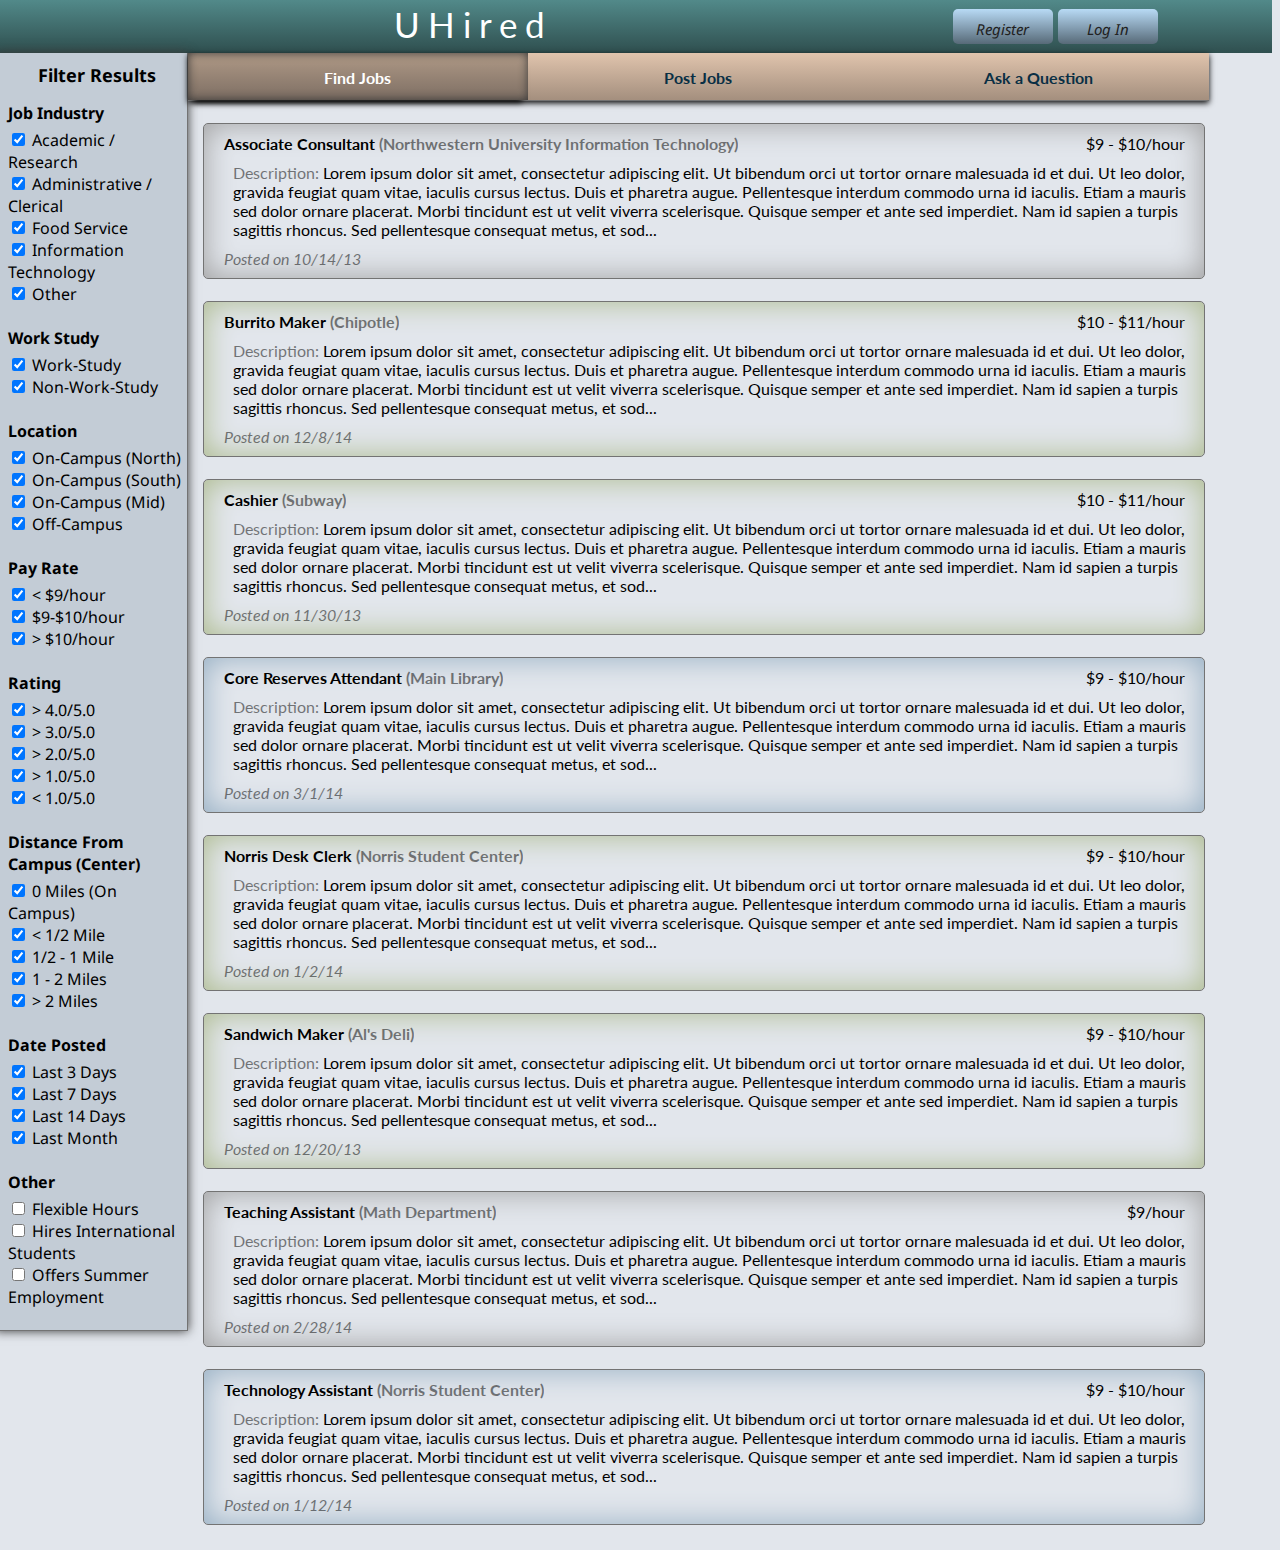
<file: index.html>
<!DOCTYPE html>

<html>

<head>
	<meta http-equiv="Content-Type" content="text/html; charset=utf-8" />
	<title>uHired Student Job Search</title>

	<link rel="stylesheet" href="uhired.css" type="text/css" charset="utf-8" />
	<link rel="stylesheet" type="text/css" href="https://fonts.googleapis.com/css?family=Arvo:regular,italic,bold,bolditalic"/>
	<link rel="stylesheet" type="text/css" href="https://fonts.googleapis.com/css?family=Droid+Sans:regular,italic,bold,bolditalic"/>
	<link rel="stylesheet" type="text/css" href="https://fonts.googleapis.com/css?family=Oswald:regular,italic,bold,bolditalic"/>
	<link rel="stylesheet" type="text/css" href="https://fonts.googleapis.com/css?family=Lato:regular,italic,bold,bolditalic"/>

	<script src = "https://ajax.googleapis.com/ajax/libs/jquery/1.10.1/jquery.min.js"></script>
	<script src="uhired.js"></script>
</head>

<body>

	<div class ="logo"><a href="uhired.html">UHired</a></div>

<!--=============Log In or Register Option at top=============-->
	<div class = "login">

		<a href="javascript:void(0)" onclick="createlightboxregister()"><div class="topbutton" id="reg">Register</div></a>
		<a href="javascript:void(0)" onclick="createlightboxlogin()"><div class="topbutton2" id="reg">Log In</div></a>

	</div>

<!--NOT IMPORTANT, BUT NEEDED FOR JAVASCRIPT-->
<!--=============Thanks for submitting box=============-->
	<div id="thankyou" class="popupthankyou">
		<a href="javascript:void(0)" onclick = "closelightbox();" style="float:right">
			<img src="images/close.png" alt=""/></a>

		Thank you for submitting a question!
	</div>
<!--NOT IMPORTANT, BUT NEEDED FOR JAVASCRIPT-->
<!--=============Pop up submission form when 'Submit a Question' is selected=============-->
	<div id="questionbox" class="popupregcontent">
		<a href="javascript:void(0)" onclick = "closelightbox()" style="float:right">
			<img src="images/close.png" alt=""/></a>

		<table alight="center" cellpadding="5" cellspacing="5">
			<tr>
				<td colspan="2" class="Title" align="center">Submit a Question</td>
			</tr>
			<tr>
				<td class="label">First Name:</td>
				<td align="center">
					<input autofocus id="Field1" type="text" size="40"/></td>
			</tr>
			<tr>
				<td class="label">Last Name:</td>
				<td align="center">
					<input id="Field2" type="text" size="40"/></td>
			</tr>
			<tr>
				<td class="label">Email:</td>
				<td align="center">
					<input id="Field3" type="text" size="40"/></td>
			</tr>
			<tr>
				<td class="label">Student:</td>
				<td>
					<input id="Field7" type="checkbox"/></td>
			</tr>
			<tr>
				<td class="label">Employer:</td>
				<td>
					<input id="Field7" type="checkbox"/></td>
			</tr>
			<tr>
				<td class="label">Question:</td>
				<td>
					<form><textarea rows="5" cols="30"></textarea></form></td>
			</tr>

		</table>
		<a href="javascript:void(0)" onclick="closelightbox(); createlightboxthankyou();" style="text-decoration: none"><div id="register" class="regbutton">Submit</div></a>
	</div>

<!--=============Pop up Registration Box when 'Register' is selected=============-->
	<div id="lightreg" class="popupregcontent">
		<a href="javascript:void(0)" onclick = "closelightbox()" style="float:right">
			<img src="images/close.png" alt=""/></a>

		<table alight="center" cellpadding="5" cellspacing="5">
			<tr>
				<td colspan="2" class="Title" align="center">Create an Account</td>
			</tr>
			<tr>
				<td class="label">First Name:</td>
				<td align="center">
					<input id="Field1" type="text" size="40"/></td>
			</tr>
			<tr>
				<td class="label">Last Name:</td>
				<td align="center">
					<input id="Field2" type="text" size="40"/></td>
			</tr>
			<tr>
				<td class="label">Email:</td>
				<td align="center">
					<input id="Field3" type="text" size="40"/></td>
			</tr>
			<tr>
				<td class="label">Username:</td>
				<td align="center">
					<input id="Field4" type="text" size="40"/></td>
			</tr>
			<tr>
				<td class="label">Password:</td>
				<td align="center">
					<input id="Field5" type="password" size="40"/></td>
			</tr>
			<tr>
				<td class="label">Re-type Password:</td>
				<td align="center">
					<input id="Field6" type="password" size="40"/></td>
			</tr>
			<tr>
				<td class="label">Student:</td>
				<td alight="center">
					<input id="Field7" type="checkbox"/></td>
			</tr>
			<tr>
				<td class="label">Employer:</td>
				<td alight="center">
					<input id="Field7" type="checkbox"/></td>
			</tr>

		</table>
		<a href="loggedin.html" style="text-decoration: none"><div id="register" class="regbutton">Register</div></a>
	</div>

<!--=============Pop up Login Box when 'Post' is selected=============-->
	<div id="lightlogin" class="popuplogincontent">
		<a href="javascript:void(0)" onclick = "closelightbox()" style="float:right">
			<img src="images/close.png" alt=""/></a>

		<table alight="center" cellpadding="5" cellspacing="5">
			<tr>
				<td colspan="2" class="Title" align="center">Log in to your account</td>
			</tr>
			<tr>
				<td class="label">Username:</td>
				<td align="center">
					<input id="Field1" type="text" size="40"/></td>
			</tr>
			<tr>
				<td class="label">Password:</td>
				<td align="center">
					<input id="Field2" type="password" size="40"/></td>
			</tr>

		</table>
		<a href="loggedin.html" style="text-decoration: none"><div class="regbutton">Log in</div></a>
		<a href="javascript:void(0)" onclick="closelightbox(); createlightboxregister();"><div class="text" class="last" style="text-align:center; margin-top:10px;">&laquo; Not registered?</div></a>
	</div>

<!--=============Filters section=============-->
	<div class="filters">
		<div class="filterhead">Filter Results</div>
		<div><div class="category">Job Industry</div>
			<input class="filter" onclick="addFilter('a/r', 'acFilter');" id="acFilter" type="checkbox" CHECKED> <label for="acFilter">Academic / Research</label></input><br>
			<input class="filter" onclick="addFilter('a/c', 'adFilter');" id="adFilter" type="checkbox" CHECKED> <label for="adFilter">Administrative / Clerical</label></input><br>
			<input class="filter" onclick="addFilter('fs', 'foodFilter');" id="foodFilter" type="checkbox" CHECKED> <label for="foodFilter">Food Service</label></input><br>
			<input class="filter" onclick="addFilter('it', 'infoFilter');" id="infoFilter" type="checkbox" CHECKED> <label for="infoFilter">Information Technology</label></input><br>
			<input class="filter" onclick="addFilter('other', 'otherFilter');" id="otherFilter" type="checkbox" CHECKED> <label for="otherFilter">Other</label></input><br>
		</div><br>

		<div><div class="category">Work Study</div>
			<input class="filter" onclick="addFilter('ws', 'workStudyFilter')" id="workStudyFilter" type="checkbox" CHECKED> <label for="workStudyFilter">Work-Study</label></input><br>
			<input class="filter" onclick="addFilter('nws', 'nonWorkStudyFilter')" id="nonWorkStudyFilter" type="checkbox" CHECKED> <label for="nonWorkStudyFilter">Non-Work-Study</label></input><br>
		</div><br>

		<div><div class="category">Location</div>
			<input class="filter" onclick="addFilter('ocn', 'onCampusNorthFilter');" id="onCampusNorthFilter" type="checkbox" CHECKED> <label for="onCampusNorthFilter">On-Campus (North)</label></input><br>
			<input class="filter" onclick="addFilter('ocs', 'onCampusSouthFilter');" id="onCampusSouthFilter" type="checkbox" CHECKED> <label for="onCampusSouthFilter">On-Campus (South)</label></input><br>
			<input class="filter" onclick="addFilter('ocm', 'onCampusMidFilter');" id="onCampusMidFilter" type="checkbox" CHECKED> <label for="onCampusMidFilter">On-Campus (Mid)</label></input><br>
			<input class="filter" onclick="addFilter('offc', 'offCampusFilter');" id="offCampusFilter" type="checkbox" CHECKED> <label for="offCampusFilter">Off-Campus</label></input><br>
		</div><br>

		<div><div class="category">Pay Rate</div>
			<input class="filter" onclick="addFilter('9', 'nineDollarFilter');" id="nineDollarFilter" type="checkbox" CHECKED> <label for="nineDollarFilter">&lt; $9/hour</label></input><br>
			<input class="filter" onclick="addFilter('910', 'nineToTenFilter');" id="nineToTenFilter" type="checkbox" CHECKED> <label for="nineToTenFilter">$9-$10/hour</label></input><br>
			<input class="filter" onclick="addFilter('1011', 'tenDollarFilter');" id="tenDollarFilter" type="checkbox" CHECKED> <label for="tenDollarFilter">&gt; $10/hour</label></input><br>
		</div><br>

		<div><div class="category">Rating</div>
			<input class="filter" onclick="addFilter('4', 'greaterFourRatingFilter')" id="greaterFourRatingFilter" type="checkbox" CHECKED> <label for="greaterFourRatingFilter">&gt; 4.0/5.0</label></input><br>
			<input class="filter" onclick="addFilter('3', 'greaterThreeRatingFilter')" id="greaterThreeRatingFilter" type="checkbox" CHECKED> <label for="greaterThreeRatingFilter">&gt; 3.0/5.0</label></input><br>
			<input class="filter" onclick="addFilter('2', 'greaterTwoRatingFilter')" id="greaterTwoRatingFilter" type="checkbox" CHECKED> <label for="greaterTwoRatingFilter">&gt; 2.0/5.0</label></input><br>
			<input class="filter" onclick="addFilter('1', 'greaterOneRatingFilter')" id="greaterOneRatingFilter" type="checkbox" CHECKED> <label for="greaterOneRatingFilter">&gt; 1.0/5.0</label></input><br>
			<input class="filter" onclick="addFilter('lt1', 'lessOneRatingFilter')" id="lessOneRatingFilter" type="checkbox" CHECKED> <label for="lessOneRatingFilter">&lt; 1.0/5.0</label></input><br>
		</div><br>

		<div><div class="category">Distance From Campus (Center)</div>
			<input class="filter" onclick="addFilter('0m', 'zeroMileDistanceFilter')" id="zeroMileDistanceFilter" type="checkbox" CHECKED> <label for="zeroMileDistanceFilter">0 Miles (On Campus)</label></input><br>
			<input class="filter" onclick="addFilter('1/2m', 'lessHalfMileDistanceFilter')" id="lessHalfMileDistanceFilter" type="checkbox" CHECKED> <label for="lessHalfMileDistanceFilter">&lt; 1/2 Mile</label></input><br>
			<input class="filter" onclick="addFilter('1/2-1m', 'halfToOneMileDistanceFilter')" id="halfToOneMileDistanceFilter" type="checkbox" CHECKED> <label for="halfToOneMileDistanceFilter">1/2 - 1 Mile</label></input><br>
			<input class="filter" onclick="addFilter('1-2m', 'oneToTwoMileDistanceFilter')" id="oneToTwoMileDistanceFilter" type="checkbox" CHECKED> <label for="oneToTwoMileDistanceFilter">1 - 2 Miles</label></input><br>
			<input class="filter" onclick="addFilter('2m', 'greaterTwoMileDistanceFilter')" id="greaterTwoMileDistanceFilter" type="checkbox" CHECKED> <label for="greaterTwoMileDistanceFilter">&gt; 2 Miles</label></input><br>
		</div><br>

		<div><div class="category">Date Posted</div>
			<input class="filter" onclick="addFilter('last3', 'lastThreeDateFilter')" id="lastThreeDateFilter" type="checkbox" CHECKED> <label for="lastThreeDateFilter">Last 3 Days</label></input><br>
			<input class="filter" onclick="addFilter('last7', 'lastSevenDateFilter')" id="lastSevenDateFilter" type="checkbox" CHECKED> <label for="lastSevenDateFilter">Last 7 Days</label></input><br>
			<input class="filter" onclick="addFilter('last14', 'lastFourteenDateFilter')" id="lastFourteenDateFilter" type="checkbox" CHECKED> <label for="lastFourteenDateFilter">Last 14 Days</label></input><br>
			<input class="filter" onclick="addFilter('lastm', 'lastMonthDateFilter')" id="lastMonthDateFilter" type="checkbox" CHECKED> <label for="lastMonthDateFilter">Last Month</label></input><br>
		</div><br>

		<div><div class="category">Other</div>
			<input class="filter" onclick="addFilter2('fh', 'flexHoursOtherFilter')" id="flexHoursOtherFilter" type="checkbox"> <label for="flexHoursOtherFilter">Flexible Hours</label></input><br>
			<input class="filter" onclick="addFilter2('his', 'internationalOtherFilter')" id="internationalOtherFilter" type="checkbox"> <label for="internationalOtherFilter">Hires International Students</label></input><br>
			<input class="filter" onclick="addFilter2('ose', 'summerOtherFilter')" id="summerOtherFilter" type="checkbox"> <label for="summerOtherFilter">Offers Summer Employment</label></input><br>
		</div><br>

	</div>

<!--=============Navigation bar section=============-->
	<div id="header">
		<div id="navigation">
			<ul>
				<a href="uhired.html"><li class="selected">Find Jobs</li></a>
				<a href="uhired2.html"><li>Post Jobs</li></a>
				<a href="questionL.html"><li>Ask a Question</li></a>
			</ul>
		</div>
	</div>

<!--=============Job posting list=============-->
	<div class="maincontent">

<!--
	Consultant job info-->
		<div id="consultant" class="popupdescription">
			<a href="javascript:void(0)" onclick = "closeJobDesc('consultant')" style="float:right">
				<img src="images/close.png" alt=""/></a>
			<div class="desctitle">Associate Consultant</div>
			<div class="descdate">Posted on 10/14/13</div>
			<br>
			<a href="http://www.it.northwestern.edu/" target="_blank"><div class="descemployer">Northwestern University Information Technology</div></a>
			<a href="http://www.it.northwestern.edu/secure/forms/con-application/" target="_blank"><div class="apply">Apply now!</div></a>
			<div><div class="workcategory">Industry:</div>&nbsp;Information Technology</div><br>
			<div><div class="workcategory">Job Type:</div>&nbsp;Work-study, Non-work-study</div><br>
			<div><div class="workcategory">Location:</div>&nbsp;On-Campus (Mid), Off-Campus (&lt;1/2 mile)</div><br>
			<div><div class="workcategory">Pay Rate:</div>&nbsp;$9 - $10/hour</div><br>
			<div><div class="workcategory">Flexible Hours:&nbsp;</div>&#x2713;</div>
			<div><div class="workcategory">Hires International Students:&nbsp;</div>&#x2713;</div>
			<div><div class="workcategory">Summer Employment Available:&nbsp;</div>&#x2713;</div><br>

			<div><div class="workcategory">Description:&nbsp;</div><p>Lorem ipsum dolor sit amet, consectetur adipiscing elit. Duis blandit enim lacus, a volutpat dolor adipiscing non. Phasellus sed tellus consequat, volutpat eros id, cursus quam. In sit amet risus non est sollicitudin faucibus. Nullam vestibulum imperdiet venenatis. Duis ut commodo massa. Suspendisse justo metus, posuere nec hendrerit in, aliquet ut dolor. Nam scelerisque lorem eu fringilla fermentum. Mauris sed eros vel urna condimentum faucibus eu id ligula. Nunc sed sagittis urna, vel hendrerit odio. Donec in ligula hendrerit, fringilla orci nec, consequat arcu. Donec dapibus ante id lectus tempus auctor.
			</p><p>
			Aliquam ac nulla ac est venenatis iaculis. Etiam laoreet nisl a massa congue semper. Nam diam tortor, interdum consequat odio quis, ultrices pulvinar felis. Integer pharetra, felis posuere ultrices molestie, velit mauris accumsan diam, quis fringilla ligula quam sit amet elit. Fusce imperdiet vel ipsum ac sagittis. Aenean orci odio, pellentesque eget libero et, luctus egestas est. Nullam et augue mollis, facilisis purus sit amet, viverra nibh. Interdum et malesuada fames ac ante ipsum primis in faucibus. Fusce tristique luctus est in semper. Ut sem nisi, porttitor id magna et, porta sollicitudin turpis. Nulla sed consectetur nibh. Curabitur massa ipsum, laoreet vel augue a, accumsan dignissim nisi. Nam et viverra sem. Pellentesque eu commodo ligula.
			</p></p>
			Vestibulum augue arcu, dapibus vitae commodo non, lacinia a arcu. Quisque non quam ut nisi gravida commodo. Nulla elementum turpis nibh, quis tincidunt nibh tristique sit amet. In volutpat enim eu gravida consequat. Duis magna libero, cursus gravida tristique sit amet, viverra nec sem. In aliquam justo cursus malesuada imperdiet. Vivamus tincidunt ipsum nunc, eget suscipit neque fringilla et. Nulla nunc metus, vestibulum consequat risus a, accumsan rutrum dolor. Donec iaculis posuere faucibus. Ut neque diam, tincidunt id tellus faucibus, ultricies placerat libero. Ut at ipsum convallis, suscipit ipsum eu, commodo odio.</p></div><br>

			<a href="http://www.it.northwestern.edu/secure/forms/con-application/" target="_blank"><div class="apply">Apply now!</div></a>
		</div>


		<label href="javascript:void(0)" onclick="createJobDesc('consultant')">
			<div class="posting it ons offc 910 4 1/2m lastm">
				<div class="title">Associate Consultant</div>
				<a href="http://www.it.northwestern.edu/" target="_blank"><div class="employer"> &nbsp;(Northwestern University Information Technology)</div></a>
				<div class="wage">$9 - $10/hour</div>
				<div class="details">
					<div class="first">Description:&nbsp;</div>
					Lorem ipsum dolor sit amet, consectetur adipiscing elit. Ut bibendum orci ut tortor ornare malesuada id et dui. Ut leo dolor, gravida feugiat quam vitae, iaculis cursus lectus. Duis et pharetra augue. Pellentesque interdum commodo urna id iaculis. Etiam a mauris sed dolor ornare placerat. Morbi tincidunt est ut velit viverra scelerisque. Quisque semper et ante sed imperdiet. Nam id sapien a turpis sagittis rhoncus. Sed pellentesque consequat metus, et sod...
				</div>
				<div class="dateposted">Posted on 10/14/13</div>
			</div>
		</label>

<!--
	Chipotle job info-->

		<div id="chipotle" class="popupdescription">
			<a href="javascript:void(0)" onclick = "closeJobDesc('chipotle')" style="float:right">
				<img src="images/close.png" alt=""/></a>
			<div class="desctitle">Burrito Maker</div>
			<div class="descdate">Posted on 12/8/14</div>
			<br>
			<a href="http://www.chipotle.com" target="_blank"><div class="descemployer">Chipotle</div></a>
			<a href="http://jobs.chipotle.com/chicago/restaurant/jobid2278331-restaurant-team-member-crew-jobs" target="_blank"><div class="apply">Apply now!</div></a>
			<div><div class="workcategory">Industry:</div>&nbsp;Food Service</div><br>
			<div><div class="workcategory">Job Type:</div>&nbsp;Non-work-study</div><br>
			<div><div class="workcategory">Location:</div>&nbsp;Off-Campus (1/2 - 1 mile)</div><br>
			<div><div class="workcategory">Pay Rate:</div>&nbsp;$10 - $11/hour</div><br>
			<div><div class="workcategory">Flexible Hours:&nbsp;</div></div><br>
			<div><div class="workcategory">Hires International Students:&nbsp;</div></div><br>
			<div><div class="workcategory">Summer Employment Available:&nbsp;</div>&#x2713;</div><br>

			<div><div class="workcategory">Description:&nbsp;</div><p>Lorem ipsum dolor sit amet, consectetur adipiscing elit. Duis blandit enim lacus, a volutpat dolor adipiscing non. Phasellus sed tellus consequat, volutpat eros id, cursus quam. In sit amet risus non est sollicitudin faucibus. Nullam vestibulum imperdiet venenatis. Duis ut commodo massa. Suspendisse justo metus, posuere nec hendrerit in, aliquet ut dolor. Nam scelerisque lorem eu fringilla fermentum. Mauris sed eros vel urna condimentum faucibus eu id ligula. Nunc sed sagittis urna, vel hendrerit odio. Donec in ligula hendrerit, fringilla orci nec, consequat arcu. Donec dapibus ante id lectus tempus auctor.
			</p><p>
			Aliquam ac nulla ac est venenatis iaculis. Etiam laoreet nisl a massa congue semper. Nam diam tortor, interdum consequat odio quis, ultrices pulvinar felis. Integer pharetra, felis posuere ultrices molestie, velit mauris accumsan diam, quis fringilla ligula quam sit amet elit. Fusce imperdiet vel ipsum ac sagittis. Aenean orci odio, pellentesque eget libero et, luctus egestas est. Nullam et augue mollis, facilisis purus sit amet, viverra nibh. Interdum et malesuada fames ac ante ipsum primis in faucibus. Fusce tristique luctus est in semper. Ut sem nisi, porttitor id magna et, porta sollicitudin turpis. Nulla sed consectetur nibh. Curabitur massa ipsum, laoreet vel augue a, accumsan dignissim nisi. Nam et viverra sem. Pellentesque eu commodo ligula.
			</p></p>
			Vestibulum augue arcu, dapibus vitae commodo non, lacinia a arcu. Quisque non quam ut nisi gravida commodo. Nulla elementum turpis nibh, quis tincidunt nibh tristique sit amet. In volutpat enim eu gravida consequat. Duis magna libero, cursus gravida tristique sit amet, viverra nec sem. In aliquam justo cursus malesuada imperdiet. Vivamus tincidunt ipsum nunc, eget suscipit neque fringilla et. Nulla nunc metus, vestibulum consequat risus a, accumsan rutrum dolor. Donec iaculis posuere faucibus. Ut neque diam, tincidunt id tellus faucibus, ultricies placerat libero. Ut at ipsum convallis, suscipit ipsum eu, commodo odio.</p></div><br>

			<a href="http://jobs.chipotle.com/chicago/restaurant/jobid2278331-restaurant-team-member-crew-jobs" target="_blank"><div class="apply">Apply now!</div></a>
		</div>

		<label href="javascript:void(0)" onclick="createJobDesc('chipotle')">
			<div class="nonworkstudy fs nws offc 1011 3 1/2-1m lastm fh his">
				<div class="title">Burrito Maker</div>
				<a href="" target="_blank"><div class="employer"> &nbsp;(Chipotle)</div></a>
				<div class="wage">$10 - $11/hour</div>
				<div class="details">
					<div class="first">Description:&nbsp;</div>
					Lorem ipsum dolor sit amet, consectetur adipiscing elit. Ut bibendum orci ut tortor ornare malesuada id et dui. Ut leo dolor, gravida feugiat quam vitae, iaculis cursus lectus. Duis et pharetra augue. Pellentesque interdum commodo urna id iaculis. Etiam a mauris sed dolor ornare placerat. Morbi tincidunt est ut velit viverra scelerisque. Quisque semper et ante sed imperdiet. Nam id sapien a turpis sagittis rhoncus. Sed pellentesque consequat metus, et sod...
				</div>
				<div class="dateposted">Posted on 12/8/14</div>
			</div>
		</label>

<!--
	Subway cashier job info-->

	<div id="subway" class="popupdescription">
			<a href="javascript:void(0)" onclick = "closeJobDesc('subway')" style="float:right">
				<img src="images/close.png" alt=""/></a>
			<div class="desctitle">Cashier</div>
			<div class="descdate">Posted on 11/30/13</div>
			<br>
			<a href="http://www.it.northwestern.edu/" target="_blank"><div class="descemployer">Subway</div></a>
			<a href="https://www.mysubwaycareer.com/Home/Welcome?clt=en-US" target="_blank"><div class="apply">Apply now!</div></a>
			<div><div class="workcategory">Industry:</div>&nbsp;Food Service</div><br>
			<div><div class="workcategory">Job Type:</div>&nbsp;Non-work-study</div><br>
			<div><div class="workcategory">Location:</div>&nbsp;Off-Campus (1/2 - 1 mile)</div><br>
			<div><div class="workcategory">Pay Rate:</div>&nbsp;$10 - $11/hour</div><br>
			<div><div class="workcategory">Flexible Hours:&nbsp;</div>&#x2713;</div>
			<div><div class="workcategory">Hires International Students:&nbsp;</div>&#x2713;</div>
			<div><div class="workcategory">Summer Employment Available:&nbsp;</div>&#x2713;</div><br>

			<div><div class="workcategory">Description:&nbsp;</div><p>Lorem ipsum dolor sit amet, consectetur adipiscing elit. Duis blandit enim lacus, a volutpat dolor adipiscing non. Phasellus sed tellus consequat, volutpat eros id, cursus quam. In sit amet risus non est sollicitudin faucibus. Nullam vestibulum imperdiet venenatis. Duis ut commodo massa. Suspendisse justo metus, posuere nec hendrerit in, aliquet ut dolor. Nam scelerisque lorem eu fringilla fermentum. Mauris sed eros vel urna condimentum faucibus eu id ligula. Nunc sed sagittis urna, vel hendrerit odio. Donec in ligula hendrerit, fringilla orci nec, consequat arcu. Donec dapibus ante id lectus tempus auctor.
			</p><p>
			Aliquam ac nulla ac est venenatis iaculis. Etiam laoreet nisl a massa congue semper. Nam diam tortor, interdum consequat odio quis, ultrices pulvinar felis. Integer pharetra, felis posuere ultrices molestie, velit mauris accumsan diam, quis fringilla ligula quam sit amet elit. Fusce imperdiet vel ipsum ac sagittis. Aenean orci odio, pellentesque eget libero et, luctus egestas est. Nullam et augue mollis, facilisis purus sit amet, viverra nibh. Interdum et malesuada fames ac ante ipsum primis in faucibus. Fusce tristique luctus est in semper. Ut sem nisi, porttitor id magna et, porta sollicitudin turpis. Nulla sed consectetur nibh. Curabitur massa ipsum, laoreet vel augue a, accumsan dignissim nisi. Nam et viverra sem. Pellentesque eu commodo ligula.
			</p></p>
			Vestibulum augue arcu, dapibus vitae commodo non, lacinia a arcu. Quisque non quam ut nisi gravida commodo. Nulla elementum turpis nibh, quis tincidunt nibh tristique sit amet. In volutpat enim eu gravida consequat. Duis magna libero, cursus gravida tristique sit amet, viverra nec sem. In aliquam justo cursus malesuada imperdiet. Vivamus tincidunt ipsum nunc, eget suscipit neque fringilla et. Nulla nunc metus, vestibulum consequat risus a, accumsan rutrum dolor. Donec iaculis posuere faucibus. Ut neque diam, tincidunt id tellus faucibus, ultricies placerat libero. Ut at ipsum convallis, suscipit ipsum eu, commodo odio.</p></div><br>

			<a href="https://www.mysubwaycareer.com/Home/Welcome?clt=en-US" target="_blank"><div class="apply">Apply now!</div></a>
		</div>

		<label href="javascript:void(0)" onclick="createJobDesc('subway')">
			<div class="nonworkstudy nws fs offc 1011 2 1/2-1m lastm">
				<div class="title">Cashier</div>
				<a href="http://www.subway.com/" target="_blank"><div class="employer"> &nbsp;(Subway)</div></a>
				<div class="wage">$10 - $11/hour</div>
				<div class="details">
					<div class="first">Description:&nbsp;</div>
					Lorem ipsum dolor sit amet, consectetur adipiscing elit. Ut bibendum orci ut tortor ornare malesuada id et dui. Ut leo dolor, gravida feugiat quam vitae, iaculis cursus lectus. Duis et pharetra augue. Pellentesque interdum commodo urna id iaculis. Etiam a mauris sed dolor ornare placerat. Morbi tincidunt est ut velit viverra scelerisque. Quisque semper et ante sed imperdiet. Nam id sapien a turpis sagittis rhoncus. Sed pellentesque consequat metus, et sod...
				</div>
				<div class="dateposted">Posted on 11/30/13</div>
			</div>
		</label>

<!--
	Library job info-->

		<div id="library" class="popupdescription">
			<a href="javascript:void(0)" onclick = "closeJobDesc('library')" style="float:right">
				<img src="images/close.png" alt=""/></a>
			<div class="desctitle">Core Reserves Attendant</div>
			<div class="descdate">Posted on 3/1/14</div>
			<br>
			<a href="http://www.it.northwestern.edu/" target="_blank"><div class="descemployer">Main Library</div></a>
			<a href="https://www.library.northwestern.edu/node/add/student-job-application/3288?edit[field_supervisor][0][value]=Florence%20Heady&edit[field_student_department][0][value]=Library%20Personnel&edit[field_job_title][0][value]=Library%20Aide%204&edit[field_resume_flag][0][value]=No" target="_blank"><div class="apply">Apply now!</div></a>
			<div><div class="workcategory">Industry:</div>&nbsp;Administrative/Clerical</div><br>
			<div><div class="workcategory">Job Type:</div>&nbsp;Work-study</div><br>
			<div><div class="workcategory">Location:</div>&nbsp;On-Campus (Mid)</div><br>
			<div><div class="workcategory">Pay Rate:</div>&nbsp;$9 - $10/hour</div><br>
			<div><div class="workcategory">Flexible Hours:&nbsp;</div>&#x2713;</div>
			<div><div class="workcategory">Hires International Students:&nbsp;</div>&#x2713;</div>
			<div><div class="workcategory">Summer Employment Available:&nbsp;</div></div><br>

			<div><div class="workcategory">Description:&nbsp;</div><p>Lorem ipsum dolor sit amet, consectetur adipiscing elit. Duis blandit enim lacus, a volutpat dolor adipiscing non. Phasellus sed tellus consequat, volutpat eros id, cursus quam. In sit amet risus non est sollicitudin faucibus. Nullam vestibulum imperdiet venenatis. Duis ut commodo massa. Suspendisse justo metus, posuere nec hendrerit in, aliquet ut dolor. Nam scelerisque lorem eu fringilla fermentum. Mauris sed eros vel urna condimentum faucibus eu id ligula. Nunc sed sagittis urna, vel hendrerit odio. Donec in ligula hendrerit, fringilla orci nec, consequat arcu. Donec dapibus ante id lectus tempus auctor.
			</p><p>
			Aliquam ac nulla ac est venenatis iaculis. Etiam laoreet nisl a massa congue semper. Nam diam tortor, interdum consequat odio quis, ultrices pulvinar felis. Integer pharetra, felis posuere ultrices molestie, velit mauris accumsan diam, quis fringilla ligula quam sit amet elit. Fusce imperdiet vel ipsum ac sagittis. Aenean orci odio, pellentesque eget libero et, luctus egestas est. Nullam et augue mollis, facilisis purus sit amet, viverra nibh. Interdum et malesuada fames ac ante ipsum primis in faucibus. Fusce tristique luctus est in semper. Ut sem nisi, porttitor id magna et, porta sollicitudin turpis. Nulla sed consectetur nibh. Curabitur massa ipsum, laoreet vel augue a, accumsan dignissim nisi. Nam et viverra sem. Pellentesque eu commodo ligula.
			</p></p>
			Vestibulum augue arcu, dapibus vitae commodo non, lacinia a arcu. Quisque non quam ut nisi gravida commodo. Nulla elementum turpis nibh, quis tincidunt nibh tristique sit amet. In volutpat enim eu gravida consequat. Duis magna libero, cursus gravida tristique sit amet, viverra nec sem. In aliquam justo cursus malesuada imperdiet. Vivamus tincidunt ipsum nunc, eget suscipit neque fringilla et. Nulla nunc metus, vestibulum consequat risus a, accumsan rutrum dolor. Donec iaculis posuere faucibus. Ut neque diam, tincidunt id tellus faucibus, ultricies placerat libero. Ut at ipsum convallis, suscipit ipsum eu, commodo odio.</p></div><br>

			<a href="https://www.library.northwestern.edu/node/add/student-job-application/3288?edit[field_supervisor][0][value]=Florence%20Heady&edit[field_student_department][0][value]=Library%20Personnel&edit[field_job_title][0][value]=Library%20Aide%204&edit[field_resume_flag][0][value]=No" target="_blank"><div class="apply">Apply now!</div></a>
		</div>

		<label href="javascript:void(0)" onclick="createJobDesc('library')">
			<div class="workstudy a/c ws ocm 910 4 0m last3 ose">
				<div class="title">Core Reserves Attendant</div>
				<a href="http://www.library.northwestern.edu/" target="_blank"><div class="employer"> &nbsp;(Main Library)</div></a>
				<div class="wage">$9 - $10/hour</div>
				<div class="details">
					<div class="first">Description:&nbsp;</div>
					Lorem ipsum dolor sit amet, consectetur adipiscing elit. Ut bibendum orci ut tortor ornare malesuada id et dui. Ut leo dolor, gravida feugiat quam vitae, iaculis cursus lectus. Duis et pharetra augue. Pellentesque interdum commodo urna id iaculis. Etiam a mauris sed dolor ornare placerat. Morbi tincidunt est ut velit viverra scelerisque. Quisque semper et ante sed imperdiet. Nam id sapien a turpis sagittis rhoncus. Sed pellentesque consequat metus, et sod...
				</div>
				<div class="dateposted">Posted on 3/1/14</div>
			</div>
		</label>

<!--
	Norris Desk Clerk job info-->

		<div id="deskclerk" class="popupdescription">
			<a href="javascript:void(0)" onclick = "closeJobDesc('deskclerk')" style="float:right">
				<img src="images/close.png" alt=""/></a>
			<div class="desctitle">Desk Clerk</div>
			<div class="descdate">Posted on 1/2/14</div>
			<br>
			<a href="http://www.norris.northwestern.edu/" target="_blank"><div class="descemployer">Norris Student Center</div></a>
			<a href="http://www.norris.northwestern.edu/jobs2/work-at-norris-2/" target="_blank"><div class="apply">Apply now!</div></a>
			<div><div class="workcategory">Industry:</div>&nbsp;Administrative/Clerical</div><br>
			<div><div class="workcategory">Job Type:</div>&nbsp;Work-study, Non-work-study</div><br>
			<div><div class="workcategory">Location:</div>&nbsp;On-Campus (Mid)</div><br>
			<div><div class="workcategory">Pay Rate:</div>&nbsp;$9 - $10/hour</div><br>
			<div><div class="workcategory">Flexible Hours:&nbsp;</div>&#x2713;</div>
			<div><div class="workcategory">Hires International Students:&nbsp;</div></div><br>
			<div><div class="workcategory">Summer Employment Available:&nbsp;</div></div><br>

			<div><div class="workcategory">Description:&nbsp;</div><p>Lorem ipsum dolor sit amet, consectetur adipiscing elit. Duis blandit enim lacus, a volutpat dolor adipiscing non. Phasellus sed tellus consequat, volutpat eros id, cursus quam. In sit amet risus non est sollicitudin faucibus. Nullam vestibulum imperdiet venenatis. Duis ut commodo massa. Suspendisse justo metus, posuere nec hendrerit in, aliquet ut dolor. Nam scelerisque lorem eu fringilla fermentum. Mauris sed eros vel urna condimentum faucibus eu id ligula. Nunc sed sagittis urna, vel hendrerit odio. Donec in ligula hendrerit, fringilla orci nec, consequat arcu. Donec dapibus ante id lectus tempus auctor.
			</p><p>
			Aliquam ac nulla ac est venenatis iaculis. Etiam laoreet nisl a massa congue semper. Nam diam tortor, interdum consequat odio quis, ultrices pulvinar felis. Integer pharetra, felis posuere ultrices molestie, velit mauris accumsan diam, quis fringilla ligula quam sit amet elit. Fusce imperdiet vel ipsum ac sagittis. Aenean orci odio, pellentesque eget libero et, luctus egestas est. Nullam et augue mollis, facilisis purus sit amet, viverra nibh. Interdum et malesuada fames ac ante ipsum primis in faucibus. Fusce tristique luctus est in semper. Ut sem nisi, porttitor id magna et, porta sollicitudin turpis. Nulla sed consectetur nibh. Curabitur massa ipsum, laoreet vel augue a, accumsan dignissim nisi. Nam et viverra sem. Pellentesque eu commodo ligula.
			</p></p>
			Vestibulum augue arcu, dapibus vitae commodo non, lacinia a arcu. Quisque non quam ut nisi gravida commodo. Nulla elementum turpis nibh, quis tincidunt nibh tristique sit amet. In volutpat enim eu gravida consequat. Duis magna libero, cursus gravida tristique sit amet, viverra nec sem. In aliquam justo cursus malesuada imperdiet. Vivamus tincidunt ipsum nunc, eget suscipit neque fringilla et. Nulla nunc metus, vestibulum consequat risus a, accumsan rutrum dolor. Donec iaculis posuere faucibus. Ut neque diam, tincidunt id tellus faucibus, ultricies placerat libero. Ut at ipsum convallis, suscipit ipsum eu, commodo odio.</p></div><br>

			<a href="http://www.norris.northwestern.edu/jobs2/work-at-norris-2/" target="_blank"><div class="apply">Apply now!</div></a>
		</div>

		<label href="javascript:void(0)" onclick="createJobDesc('deskclerk')">
			<div class="nonworkstudy a/c nws onm 910 2 0m lastm his ose">
				<div class="title">Norris Desk Clerk</div>
				<a href="http://www.norris.northwestern.edu/" target="_blank"><div class="employer"> &nbsp;(Norris Student Center)</div></a>
				<div class="wage">$9 - $10/hour</div>
				<div class="details">
					<div class="first">Description:&nbsp;</div>
					Lorem ipsum dolor sit amet, consectetur adipiscing elit. Ut bibendum orci ut tortor ornare malesuada id et dui. Ut leo dolor, gravida feugiat quam vitae, iaculis cursus lectus. Duis et pharetra augue. Pellentesque interdum commodo urna id iaculis. Etiam a mauris sed dolor ornare placerat. Morbi tincidunt est ut velit viverra scelerisque. Quisque semper et ante sed imperdiet. Nam id sapien a turpis sagittis rhoncus. Sed pellentesque consequat metus, et sod...
				</div>
				<div class="dateposted">Posted on 1/2/14</div>
			</div>
		</label>

<!--
	Al's Deli job info-->

		<div id="sandwich" class="popupdescription">
			<a href="javascript:void(0)" onclick = "closeJobDesc('sandwich')" style="float:right">
				<img src="images/close.png" alt=""/></a>
			<div class="desctitle">Sandwich Maker</div>
			<div class="descdate">Posted on 12/20/13</div>
			<br>
			<a href="http://alsdeli.net/" target="_blank"><div class="descemployer">Al's Deli</div></a>
			<a href="http://www.alsdeli.net/info/" target="_blank"><div class="apply">Apply now!</div></a>
			<div><div class="workcategory">Industry:</div>&nbsp;Food Services</div><br>
			<div><div class="workcategory">Job Type:</div>&nbsp;Non-work-study</div><br>
			<div><div class="workcategory">Location:</div>&nbsp;Off-Campus (1-2 miles)</div><br>
			<div><div class="workcategory">Pay Rate:</div>&nbsp;$9 - $10/hour</div><br>
			<div><div class="workcategory">Flexible Hours:&nbsp;</div></div><br>
			<div><div class="workcategory">Hires International Students:&nbsp;</div></div><br>
			<div><div class="workcategory">Summer Employment Available:&nbsp;</div></div><br>

			<div><div class="workcategory">Description:&nbsp;</div><p>Lorem ipsum dolor sit amet, consectetur adipiscing elit. Duis blandit enim lacus, a volutpat dolor adipiscing non. Phasellus sed tellus consequat, volutpat eros id, cursus quam. In sit amet risus non est sollicitudin faucibus. Nullam vestibulum imperdiet venenatis. Duis ut commodo massa. Suspendisse justo metus, posuere nec hendrerit in, aliquet ut dolor. Nam scelerisque lorem eu fringilla fermentum. Mauris sed eros vel urna condimentum faucibus eu id ligula. Nunc sed sagittis urna, vel hendrerit odio. Donec in ligula hendrerit, fringilla orci nec, consequat arcu. Donec dapibus ante id lectus tempus auctor.
			</p><p>
			Aliquam ac nulla ac est venenatis iaculis. Etiam laoreet nisl a massa congue semper. Nam diam tortor, interdum consequat odio quis, ultrices pulvinar felis. Integer pharetra, felis posuere ultrices molestie, velit mauris accumsan diam, quis fringilla ligula quam sit amet elit. Fusce imperdiet vel ipsum ac sagittis. Aenean orci odio, pellentesque eget libero et, luctus egestas est. Nullam et augue mollis, facilisis purus sit amet, viverra nibh. Interdum et malesuada fames ac ante ipsum primis in faucibus. Fusce tristique luctus est in semper. Ut sem nisi, porttitor id magna et, porta sollicitudin turpis. Nulla sed consectetur nibh. Curabitur massa ipsum, laoreet vel augue a, accumsan dignissim nisi. Nam et viverra sem. Pellentesque eu commodo ligula.
			</p></p>
			Vestibulum augue arcu, dapibus vitae commodo non, lacinia a arcu. Quisque non quam ut nisi gravida commodo. Nulla elementum turpis nibh, quis tincidunt nibh tristique sit amet. In volutpat enim eu gravida consequat. Duis magna libero, cursus gravida tristique sit amet, viverra nec sem. In aliquam justo cursus malesuada imperdiet. Vivamus tincidunt ipsum nunc, eget suscipit neque fringilla et. Nulla nunc metus, vestibulum consequat risus a, accumsan rutrum dolor. Donec iaculis posuere faucibus. Ut neque diam, tincidunt id tellus faucibus, ultricies placerat libero. Ut at ipsum convallis, suscipit ipsum eu, commodo odio.</p></div><br>

			<a href="http://www.alsdeli.net/info/" target="_blank"><div class="apply">Apply now!</div></a>
		</div>

		<label href="javascript:void(0)" onclick="createJobDesc('sandwich')">
			<div class="nonworkstudy fs nws offc 910 4 1-2m lastm fh his ose">
				<div class="title">Sandwich Maker</div>
				<a href="" target="_blank"><div class="employer"> &nbsp;(Al's Deli)</div></a>
				<div class="wage">$9 - $10/hour</div>
				<div class="details">
					<div class="first">Description:&nbsp;</div>
					Lorem ipsum dolor sit amet, consectetur adipiscing elit. Ut bibendum orci ut tortor ornare malesuada id et dui. Ut leo dolor, gravida feugiat quam vitae, iaculis cursus lectus. Duis et pharetra augue. Pellentesque interdum commodo urna id iaculis. Etiam a mauris sed dolor ornare placerat. Morbi tincidunt est ut velit viverra scelerisque. Quisque semper et ante sed imperdiet. Nam id sapien a turpis sagittis rhoncus. Sed pellentesque consequat metus, et sod...
				</div>
				<div class="dateposted">Posted on 12/20/13</div>
			</div>
		</label>

<!--
	TA job info-->

		<div id="mathta" class="popupdescription">
			<a href="javascript:void(0)" onclick = "closeJobDesc('mathta')" style="float:right">
				<img src="images/close.png" alt=""/></a>
			<div class="desctitle">Teaching Assistant</div>
			<div class="descdate">Posted on 2/28/14</div>
			<br>
			<a href="http://math.northwestern.edu/" target="_blank"><div class="descemployer">Math Department</div></a>
			<a href="http://math.northwestern.edu" target="_blank"><div class="apply">Apply now!</div></a>
			<div><div class="workcategory">Industry:</div>&nbsp;Academic/Research</div><br>
			<div><div class="workcategory">Job Type:</div>&nbsp;Non-work-study</div><br>
			<div><div class="workcategory">Location:</div>&nbsp;On-Campus (Mid)</div><br>
			<div><div class="workcategory">Pay Rate:</div>&nbsp;$9/hour</div><br>
			<div><div class="workcategory">Flexible Hours:&nbsp;</div>&#x2713;</div>
			<div><div class="workcategory">Hires International Students:&nbsp;</div>&#x2713;</div>
			<div><div class="workcategory">Summer Employment Available:&nbsp;</div></div><br>

			<div><div class="workcategory">Description:&nbsp;</div><p>Lorem ipsum dolor sit amet, consectetur adipiscing elit. Duis blandit enim lacus, a volutpat dolor adipiscing non. Phasellus sed tellus consequat, volutpat eros id, cursus quam. In sit amet risus non est sollicitudin faucibus. Nullam vestibulum imperdiet venenatis. Duis ut commodo massa. Suspendisse justo metus, posuere nec hendrerit in, aliquet ut dolor. Nam scelerisque lorem eu fringilla fermentum. Mauris sed eros vel urna condimentum faucibus eu id ligula. Nunc sed sagittis urna, vel hendrerit odio. Donec in ligula hendrerit, fringilla orci nec, consequat arcu. Donec dapibus ante id lectus tempus auctor.
			</p><p>
			Aliquam ac nulla ac est venenatis iaculis. Etiam laoreet nisl a massa congue semper. Nam diam tortor, interdum consequat odio quis, ultrices pulvinar felis. Integer pharetra, felis posuere ultrices molestie, velit mauris accumsan diam, quis fringilla ligula quam sit amet elit. Fusce imperdiet vel ipsum ac sagittis. Aenean orci odio, pellentesque eget libero et, luctus egestas est. Nullam et augue mollis, facilisis purus sit amet, viverra nibh. Interdum et malesuada fames ac ante ipsum primis in faucibus. Fusce tristique luctus est in semper. Ut sem nisi, porttitor id magna et, porta sollicitudin turpis. Nulla sed consectetur nibh. Curabitur massa ipsum, laoreet vel augue a, accumsan dignissim nisi. Nam et viverra sem. Pellentesque eu commodo ligula.
			</p></p>
			Vestibulum augue arcu, dapibus vitae commodo non, lacinia a arcu. Quisque non quam ut nisi gravida commodo. Nulla elementum turpis nibh, quis tincidunt nibh tristique sit amet. In volutpat enim eu gravida consequat. Duis magna libero, cursus gravida tristique sit amet, viverra nec sem. In aliquam justo cursus malesuada imperdiet. Vivamus tincidunt ipsum nunc, eget suscipit neque fringilla et. Nulla nunc metus, vestibulum consequat risus a, accumsan rutrum dolor. Donec iaculis posuere faucibus. Ut neque diam, tincidunt id tellus faucibus, ultricies placerat libero. Ut at ipsum convallis, suscipit ipsum eu, commodo odio.</p></div><br>

			<a href="http://math.northwestern.edu" target="_blank"><div class="apply">Apply now!</div></a>
		</div>

		<label href="javascript:void(0)" onclick="createJobDesc('mathta')">
			<div class="posting a/r ocm 9 2 0m last7 ose">
				<div class="title">Teaching Assistant</div>
				<a href="http://math.northwestern.edu/" target="_blank"><div class="employer"> &nbsp;(Math Department)</div></a>
				<div class="wage">$9/hour</div>
				<div class="details">
					<div class="first">Description:&nbsp;</div>
					Lorem ipsum dolor sit amet, consectetur adipiscing elit. Ut bibendum orci ut tortor ornare malesuada id et dui. Ut leo dolor, gravida feugiat quam vitae, iaculis cursus lectus. Duis et pharetra augue. Pellentesque interdum commodo urna id iaculis. Etiam a mauris sed dolor ornare placerat. Morbi tincidunt est ut velit viverra scelerisque. Quisque semper et ante sed imperdiet. Nam id sapien a turpis sagittis rhoncus. Sed pellentesque consequat metus, et sod...
				</div>
				<div class="dateposted">Posted on 2/28/14</div>
			</div>
		</label>

<!--
	Technology assistant Norris job info-->

		<div id="norristech" class="popupdescription">
			<a href="javascript:void(0)" onclick = "closeJobDesc('norristech')" style="float:right">
				<img src="images/close.png" alt=""/></a>
			<div class="desctitle">Technology Assistant</div>
			<div class="descdate">Posted on 1/12/14</div>
			<br>
			<a href="http://norris.northwestern.edu/" target="_blank"><div class="descemployer">Norris Student Center</div></a>
			<a href="http://www.norris.northwestern.edu/jobs2/work-at-norris-2/" target="_blank"><div class="apply">Apply now!</div></a>
			<div><div class="workcategory">Industry:</div>&nbsp;Information Technology</div><br>
			<div><div class="workcategory">Job Type:</div>&nbsp;Work-study, Non-work-study</div><br>
			<div><div class="workcategory">Location:</div>&nbsp;On-Campus (Mid)</div><br>
			<div><div class="workcategory">Pay Rate:</div>&nbsp;$10/hour</div><br>
			<div><div class="workcategory">Flexible Hours:&nbsp;</div>&#x2713;</div>
			<div><div class="workcategory">Hires International Students:&nbsp;</div>&#x2713;</div>
			<div><div class="workcategory">Summer Employment Available:&nbsp;</div></div><br>

			<div><div class="workcategory">Description:&nbsp;</div><p>Lorem ipsum dolor sit amet, consectetur adipiscing elit. Duis blandit enim lacus, a volutpat dolor adipiscing non. Phasellus sed tellus consequat, volutpat eros id, cursus quam. In sit amet risus non est sollicitudin faucibus. Nullam vestibulum imperdiet venenatis. Duis ut commodo massa. Suspendisse justo metus, posuere nec hendrerit in, aliquet ut dolor. Nam scelerisque lorem eu fringilla fermentum. Mauris sed eros vel urna condimentum faucibus eu id ligula. Nunc sed sagittis urna, vel hendrerit odio. Donec in ligula hendrerit, fringilla orci nec, consequat arcu. Donec dapibus ante id lectus tempus auctor.
			</p><p>
			Aliquam ac nulla ac est venenatis iaculis. Etiam laoreet nisl a massa congue semper. Nam diam tortor, interdum consequat odio quis, ultrices pulvinar felis. Integer pharetra, felis posuere ultrices molestie, velit mauris accumsan diam, quis fringilla ligula quam sit amet elit. Fusce imperdiet vel ipsum ac sagittis. Aenean orci odio, pellentesque eget libero et, luctus egestas est. Nullam et augue mollis, facilisis purus sit amet, viverra nibh. Interdum et malesuada fames ac ante ipsum primis in faucibus. Fusce tristique luctus est in semper. Ut sem nisi, porttitor id magna et, porta sollicitudin turpis. Nulla sed consectetur nibh. Curabitur massa ipsum, laoreet vel augue a, accumsan dignissim nisi. Nam et viverra sem. Pellentesque eu commodo ligula.
			</p></p>
			Vestibulum augue arcu, dapibus vitae commodo non, lacinia a arcu. Quisque non quam ut nisi gravida commodo. Nulla elementum turpis nibh, quis tincidunt nibh tristique sit amet. In volutpat enim eu gravida consequat. Duis magna libero, cursus gravida tristique sit amet, viverra nec sem. In aliquam justo cursus malesuada imperdiet. Vivamus tincidunt ipsum nunc, eget suscipit neque fringilla et. Nulla nunc metus, vestibulum consequat risus a, accumsan rutrum dolor. Donec iaculis posuere faucibus. Ut neque diam, tincidunt id tellus faucibus, ultricies placerat libero. Ut at ipsum convallis, suscipit ipsum eu, commodo odio.</p></div><br>

			<a href="http://www.norris.northwestern.edu/jobs2/work-at-norris-2/" target="_blank"><div class="apply">Apply now!</div></a>
		</div>

		<label href="javascript:void(0)" onclick="createJobDesc('norristech')">
			<div class="workstudy it ws onm 910 3 0m lastm ose">
				<div class="title">Technology Assistant</div>
				<a href="http://www.norris.northwestern.edu/" target="_blank"><div class="employer"> &nbsp;(Norris Student Center)</div></a>
				<div class="wage">$9 - $10/hour</div>
				<div class="details">
					<div class="first">Description:&nbsp;</div>
					Lorem ipsum dolor sit amet, consectetur adipiscing elit. Ut bibendum orci ut tortor ornare malesuada id et dui. Ut leo dolor, gravida feugiat quam vitae, iaculis cursus lectus. Duis et pharetra augue. Pellentesque interdum commodo urna id iaculis. Etiam a mauris sed dolor ornare placerat. Morbi tincidunt est ut velit viverra scelerisque. Quisque semper et ante sed imperdiet. Nam id sapien a turpis sagittis rhoncus. Sed pellentesque consequat metus, et sod...
				</div>
				<div class="dateposted">Posted on 1/12/14</div>
			</div>
		</label>

	</div>


<!--=============Registration box remains hidden until these are changed=============-->
	<div id="fade" class="overlay"></div>

</body>

</html>
</file>
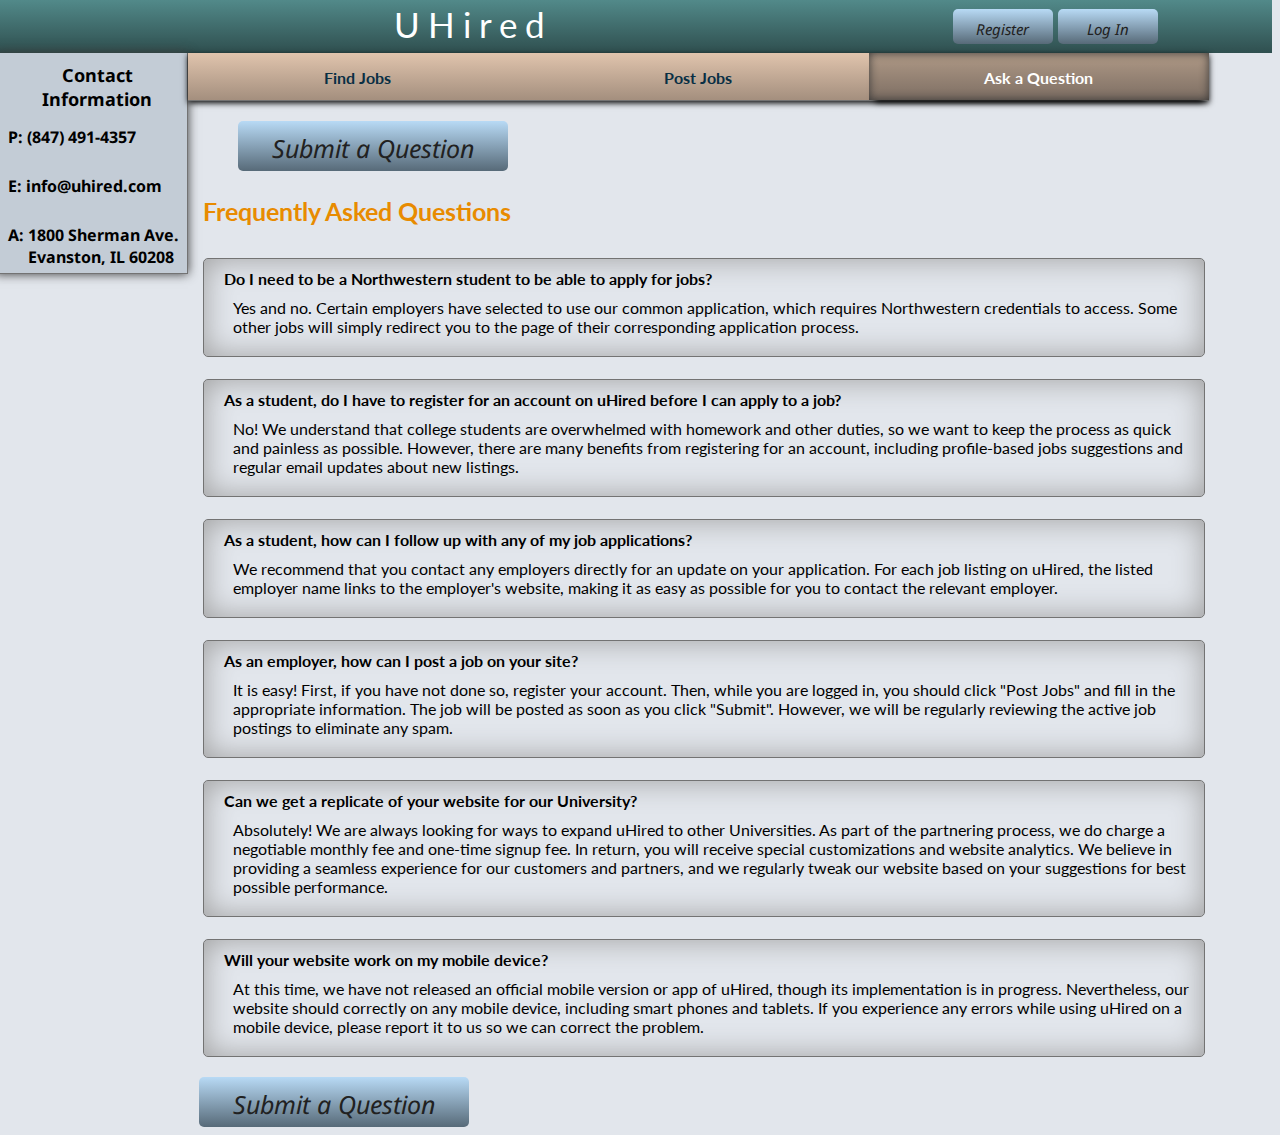
<file: questionL.html>
<!DOCTYPE html>

<html>

<head>
	<meta http-equiv="Content-Type" content="text/html; charset=utf-8" />
	<title>uHired Student Job Search</title>

	<link rel="stylesheet" href="uhired.css" type="text/css" charset="utf-8" />
	<link rel="stylesheet" type="text/css" href="https://fonts.googleapis.com/css?family=Arvo:regular,italic,bold,bolditalic"/>
	<link rel="stylesheet" type="text/css" href="https://fonts.googleapis.com/css?family=Droid+Sans:regular,italic,bold,bolditalic"/>
	<link rel="stylesheet" type="text/css" href="https://fonts.googleapis.com/css?family=Oswald:regular,italic,bold,bolditalic"/>
	<link rel="stylesheet" type="text/css" href="https://fonts.googleapis.com/css?family=Lato:regular,italic,bold,bolditalic"/>

	<script src = "https://ajax.googleapis.com/ajax/libs/jquery/1.10.1/jquery.min.js"></script>
	<script src="uhired.js"></script>
</head>

<body>

	<a href="uhired.html"><div class ="logo">UHired</div></a>

	<div class = "login">

		<a href="javascript:void(0)" onclick="createlightboxregister()"><div class="topbutton" id="reg">Register</div></a>
		<a href="javascript:void(0)" onclick="createlightboxlogin()"><div class="topbutton2" id="reg">Log In</div></a>

	</div>

<!--=============Thanks for submitting box=============-->
	<div id="thankyou" class="popupthankyou">
		<a href="javascript:void(0)" onclick = "closelightbox();" style="float:right">
			<img src="images/close.png" alt=""/></a>

		Thank you for submitting a question!
	</div>


<!--=============Filters section=============-->
	<div class="filters">
		<div class="filterhead">Contact Information</div>
		<div class="category">P: (847) 491-4357</div>
		<br>
		<div class="category">E: info@uhired.com</div>
		<br>
		<div class="category">A: 1800 Sherman Ave.<br>&nbsp;&nbsp;&nbsp;&nbsp;&nbsp;Evanston, IL 60208</div>
	</div>

<!--=============Pop up Registration Box when 'Register' is selected=============-->
	<div id="lightreg" class="popupregcontent">
		<a href="javascript:void(0)" onclick = "closelightbox()" style="float:right">
			<img src="images/close.png" alt=""/></a>

		<table alight="center" cellpadding="5" cellspacing="5">
			<tr>
				<td colspan="2" class="Title" align="center">Create an Account</td>
			</tr>
			<tr>
				<td class="label">First Name:</td>
				<td align="center">
					<input autofocus id="Field1" type="text" size="40"/></td>
			</tr>
			<tr>
				<td class="label">Last Name:</td>
				<td align="center">
					<input id="Field2" type="text" size="40"/></td>
			</tr>
			<tr>
				<td class="label">Email:</td>
				<td align="center">
					<input id="Field3" type="text" size="40"/></td>
			</tr>
			<tr>
				<td class="label">Username:</td>
				<td align="center">
					<input id="Field4" type="text" size="40"/></td>
			</tr>
			<tr>
				<td class="label">Password:</td>
				<td align="center">
					<input id="Field5" type="password" size="40"/></td>
			</tr>
			<tr>
				<td class="label">Re-type Password:</td>
				<td align="center">
					<input id="Field6" type="password" size="40"/></td>
			</tr>
			<tr>
				<td class="label">Student:</td>
				<td alight="center">
					<input id="Field7" type="checkbox"/></td>
			</tr>
			<tr>
				<td class="label">Employer:</td>
				<td alight="center">
					<input id="Field7" type="checkbox"/></td>
			</tr>

		</table>
		<a href="question.html" style="text-decoration: none"><div id="register" class="regbutton">Register</div></a>
	</div>

<!--=============Pop up Login Box when 'Post' is selected=============-->
	<div id="lightlogin" class="popuplogincontent">
		<a href="javascript:void(0)" onclick = "closelightbox()" style="float:right">
			<img src="images/close.png" alt=""/></a>

		<table alight="center" cellpadding="5" cellspacing="5">
			<tr>
				<td colspan="2" class="Title" align="center">Log in to your account</td>
			</tr>
			<tr>
				<td class="label">Username:</td>
				<td align="center">
					<input autofocus id="Field1" type="text" size="40"/></td>
			</tr>
			<tr>
				<td class="label">Password:</td>
				<td align="center">
					<input id="Field2" type="password" size="40"/></td>
			</tr>

		</table>
		<a href="question.html" style="text-decoration: none"><div class="regbutton">Log in</div></a>
		<a href="javascript:void(0)" onclick="closelightbox(); createlightboxregister()"><div class="text" class="last" style="text-align:center; margin-top:10px;">&laquo; Not registered?</div></a>
	</div>

<!--=============Pop up submission form when 'Submit a Question' is selected=============-->
	<div id="questionbox" class="popupregcontent">
		<a href="javascript:void(0)" onclick = "closelightbox()" style="float:right">
			<img src="images/close.png" alt=""/></a>

		<table alight="center" cellpadding="5" cellspacing="5">
			<tr>
				<td colspan="2" class="Title" align="center">Submit a Question</td>
			</tr>
			<tr>
				<td class="label">First Name:</td>
				<td align="center">
					<input autofocus id="Field1" type="text" size="40"/></td>
			</tr>
			<tr>
				<td class="label">Last Name:</td>
				<td align="center">
					<input id="Field2" type="text" size="40"/></td>
			</tr>
			<tr>
				<td class="label">Email:</td>
				<td align="center">
					<input id="Field3" type="text" size="40"/></td>
			</tr>
			<tr>
				<td class="label">Student:</td>
				<td>
					<input id="Field7" type="checkbox"/></td>
			</tr>
			<tr>
				<td class="label">Employer:</td>
				<td>
					<input id="Field7" type="checkbox"/></td>
			</tr>
			<tr>
				<td class="label">Question:</td>
				<td>
					<form><textarea rows="5" cols="30"></textarea></form></td>
			</tr>

		</table>
		<a href="javascript:void(0)" onclick="closelightbox(); createlightboxthankyou();" style="text-decoration: none"><div id="register" class="regbutton">Submit</div></a>
	</div>

<!--=============Navigation bar section=============-->
	<div id="header">
		<div id="navigation">
			<ul>
				<a href="uhired.html"><li>Find Jobs</li></a>
				<a href="uhired2.html"><li>Post Jobs</li></a>
				<a><li class="selected">Ask a Question</li></a>
			</ul>
		</div>
	</div>


<!--=============FAQ section=============-->

	<a href="javascript:void(0)" onclick="createlightboxquestion()" style="text-decoration: none;"><div id="register" class="regbutton" style="font-size: 25px; margin-left:19%; height: 30px;width:250px">Submit a Question</div></a>

	<div class="maincontent">

		<div class="Title" style="text-align:left; margin-left:1%; margin-top:25px;">Frequently Asked Questions</div>

		<div class="question">
			<div class="title">Do I need to be a Northwestern student to be able to apply for jobs?</div>
			<div class="employer"></div>
			<div class="wage"></div>
			<div class="details">
				<div class="first"></div>
				Yes and no. Certain employers have selected to use our common application, which requires Northwestern credentials to access. Some other jobs will simply redirect you to the page of their corresponding application process.
			</div>
			<div class="dateposted"></div>
		</div>          

		<div class="question">
			<div class="title">As a student, do I have to register for an account on uHired before I can apply to a job?</div>
			<div class="employer"></div>
			<div class="wage"></div>
			<div class="details">
				<div class="first"></div>
				No! We understand that college students are overwhelmed with homework and other duties, so we want to keep the process as quick and painless as possible. However, there are many benefits from registering for an account, including profile-based jobs suggestions and regular email updates about new listings.
			</div>
			<div class="dateposted"></div>
		</div>  	                                                    
	 
	 	<div class="question">
			<div class="title">As a student, how can I follow up with any of my job applications?</div>
			<div class="employer"></div>
			<div class="wage"></div>
			<div class="details">
				<div class="first"></div>
				We recommend that you contact any employers directly for an update on your application. For each job listing on uHired, the listed employer name links to the employer's website, making it as easy as possible for you to contact the relevant employer.
			</div>
			<div class="dateposted"></div>
		</div> 

	 	<div class="question">
			<div class="title">As an employer, how can I post a job on your site?</div>
			<div class="employer"></div>
			<div class="wage"></div>
			<div class="details">
				<div class="first"></div>
				It is easy! First, if you have not done so, register your account. Then, while you are logged in, you should click "Post Jobs" and fill in the appropriate information. The job will be posted as soon as you click "Submit". However, we will be regularly reviewing the active job postings to eliminate any spam.
			</div>
			<div class="dateposted"></div>
		</div>   

	 	<div class="question">
			<div class="title">Can we get a replicate of your website for our University?</div>
			<div class="employer"></div>
			<div class="wage"></div>
			<div class="details">
				<div class="first"></div>
				Absolutely! We are always looking for ways to expand uHired to other Universities. As part of the partnering process, we do charge a negotiable monthly fee and one-time signup fee. In return, you will receive special customizations and website analytics. We believe in providing a seamless experience for our customers and partners, and we regularly tweak our website based on your suggestions for best possible performance.
			</div>
			<div class="dateposted"></div>
		</div>  

		<div class="question">
			<div class="title">Will your website work on my mobile device?</div>
			<div class="employer"></div>
			<div class="wage"></div>
			<div class="details">
				<div class="first"></div>
				At this time, we have not released an official mobile version or app of uHired, though its implementation is in progress. Nevertheless, our website should correctly on any mobile device, including smart phones and tablets. If you experience any errors while using uHired on a mobile device, please report it to us so we can correct the problem.
			</div>
			<div class="dateposted"></div>
		</div>  
	</div>


	<a href="javascript:void(0)" onclick="createlightboxquestion()" style="text-decoration: none;"><div id="register" class="regbutton" style="font-size: 25px; margin-left:16%; height: 30px;width:250px">Submit a Question</div></a>

	

<!--=============Registration box remains hidden until these are changed=============-->
	<div id="fade" class="overlay"></div>

</body>
</html>
</file>
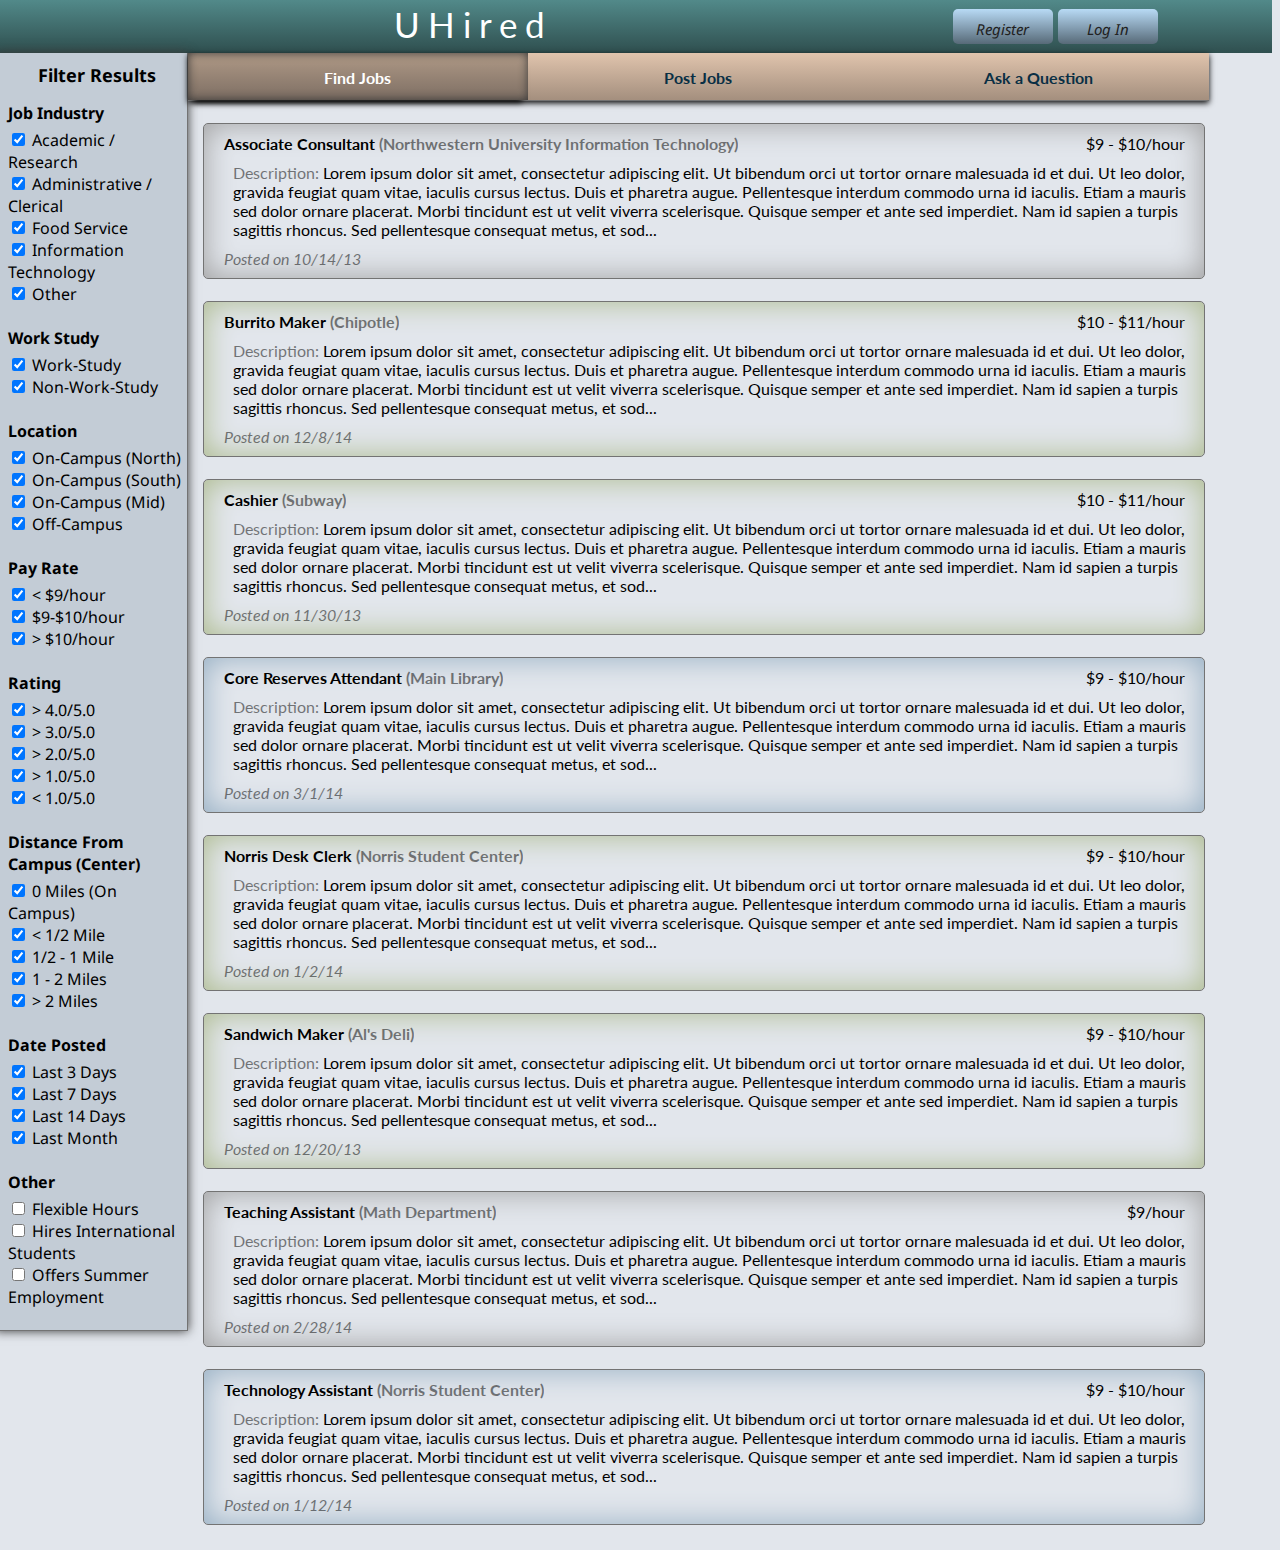
<file: uhired.html>
<!DOCTYPE html>

<html>

<head>
	<meta http-equiv="Content-Type" content="text/html; charset=utf-8" />
	<title>uHired Student Job Search</title>

	<link rel="stylesheet" href="uhired.css" type="text/css" charset="utf-8" />
	<link rel="stylesheet" type="text/css" href="https://fonts.googleapis.com/css?family=Arvo:regular,italic,bold,bolditalic"/>
	<link rel="stylesheet" type="text/css" href="https://fonts.googleapis.com/css?family=Droid+Sans:regular,italic,bold,bolditalic"/>
	<link rel="stylesheet" type="text/css" href="https://fonts.googleapis.com/css?family=Oswald:regular,italic,bold,bolditalic"/>
	<link rel="stylesheet" type="text/css" href="https://fonts.googleapis.com/css?family=Lato:regular,italic,bold,bolditalic"/>

	<script src = "https://ajax.googleapis.com/ajax/libs/jquery/1.10.1/jquery.min.js"></script>
	<script src="uhired.js"></script>
</head>

<body>

	<div class ="logo"><a href="uhired.html">UHired</a></div>

<!--=============Log In or Register Option at top=============-->
	<div class = "login">

		<a href="javascript:void(0)" onclick="createlightboxregister()"><div class="topbutton" id="reg">Register</div></a>
		<a href="javascript:void(0)" onclick="createlightboxlogin()"><div class="topbutton2" id="reg">Log In</div></a>

	</div>

<!--NOT IMPORTANT, BUT NEEDED FOR JAVASCRIPT-->
<!--=============Thanks for submitting box=============-->
	<div id="thankyou" class="popupthankyou">
		<a href="javascript:void(0)" onclick = "closelightbox();" style="float:right">
			<img src="images/close.png" alt=""/></a>

		Thank you for submitting a question!
	</div>
<!--NOT IMPORTANT, BUT NEEDED FOR JAVASCRIPT-->
<!--=============Pop up submission form when 'Submit a Question' is selected=============-->
	<div id="questionbox" class="popupregcontent">
		<a href="javascript:void(0)" onclick = "closelightbox()" style="float:right">
			<img src="images/close.png" alt=""/></a>

		<table alight="center" cellpadding="5" cellspacing="5">
			<tr>
				<td colspan="2" class="Title" align="center">Submit a Question</td>
			</tr>
			<tr>
				<td class="label">First Name:</td>
				<td align="center">
					<input autofocus id="Field1" type="text" size="40"/></td>
			</tr>
			<tr>
				<td class="label">Last Name:</td>
				<td align="center">
					<input id="Field2" type="text" size="40"/></td>
			</tr>
			<tr>
				<td class="label">Email:</td>
				<td align="center">
					<input id="Field3" type="text" size="40"/></td>
			</tr>
			<tr>
				<td class="label">Student:</td>
				<td>
					<input id="Field7" type="checkbox"/></td>
			</tr>
			<tr>
				<td class="label">Employer:</td>
				<td>
					<input id="Field7" type="checkbox"/></td>
			</tr>
			<tr>
				<td class="label">Question:</td>
				<td>
					<form><textarea rows="5" cols="30"></textarea></form></td>
			</tr>

		</table>
		<a href="javascript:void(0)" onclick="closelightbox(); createlightboxthankyou();" style="text-decoration: none"><div id="register" class="regbutton">Submit</div></a>
	</div>

<!--=============Pop up Registration Box when 'Register' is selected=============-->
	<div id="lightreg" class="popupregcontent">
		<a href="javascript:void(0)" onclick = "closelightbox()" style="float:right">
			<img src="images/close.png" alt=""/></a>

		<table alight="center" cellpadding="5" cellspacing="5">
			<tr>
				<td colspan="2" class="Title" align="center">Create an Account</td>
			</tr>
			<tr>
				<td class="label">First Name:</td>
				<td align="center">
					<input id="Field1" type="text" size="40"/></td>
			</tr>
			<tr>
				<td class="label">Last Name:</td>
				<td align="center">
					<input id="Field2" type="text" size="40"/></td>
			</tr>
			<tr>
				<td class="label">Email:</td>
				<td align="center">
					<input id="Field3" type="text" size="40"/></td>
			</tr>
			<tr>
				<td class="label">Username:</td>
				<td align="center">
					<input id="Field4" type="text" size="40"/></td>
			</tr>
			<tr>
				<td class="label">Password:</td>
				<td align="center">
					<input id="Field5" type="password" size="40"/></td>
			</tr>
			<tr>
				<td class="label">Re-type Password:</td>
				<td align="center">
					<input id="Field6" type="password" size="40"/></td>
			</tr>
			<tr>
				<td class="label">Student:</td>
				<td alight="center">
					<input id="Field7" type="checkbox"/></td>
			</tr>
			<tr>
				<td class="label">Employer:</td>
				<td alight="center">
					<input id="Field7" type="checkbox"/></td>
			</tr>

		</table>
		<a href="loggedin.html" style="text-decoration: none"><div id="register" class="regbutton">Register</div></a>
	</div>

<!--=============Pop up Login Box when 'Post' is selected=============-->
	<div id="lightlogin" class="popuplogincontent">
		<a href="javascript:void(0)" onclick = "closelightbox()" style="float:right">
			<img src="images/close.png" alt=""/></a>

		<table alight="center" cellpadding="5" cellspacing="5">
			<tr>
				<td colspan="2" class="Title" align="center">Log in to your account</td>
			</tr>
			<tr>
				<td class="label">Username:</td>
				<td align="center">
					<input id="Field1" type="text" size="40"/></td>
			</tr>
			<tr>
				<td class="label">Password:</td>
				<td align="center">
					<input id="Field2" type="password" size="40"/></td>
			</tr>

		</table>
		<a href="loggedin.html" style="text-decoration: none"><div class="regbutton">Log in</div></a>
		<a href="javascript:void(0)" onclick="closelightbox(); createlightboxregister();"><div class="text" class="last" style="text-align:center; margin-top:10px;">&laquo; Not registered?</div></a>
	</div>

<!--=============Filters section=============-->
	<div class="filters">
		<div class="filterhead">Filter Results</div>
		<div><div class="category">Job Industry</div>
			<input class="filter" onclick="addFilter('a/r', 'acFilter');" id="acFilter" type="checkbox" CHECKED> <label for="acFilter">Academic / Research</label></input><br>
			<input class="filter" onclick="addFilter('a/c', 'adFilter');" id="adFilter" type="checkbox" CHECKED> <label for="adFilter">Administrative / Clerical</label></input><br>
			<input class="filter" onclick="addFilter('fs', 'foodFilter');" id="foodFilter" type="checkbox" CHECKED> <label for="foodFilter">Food Service</label></input><br>
			<input class="filter" onclick="addFilter('it', 'infoFilter');" id="infoFilter" type="checkbox" CHECKED> <label for="infoFilter">Information Technology</label></input><br>
			<input class="filter" onclick="addFilter('other', 'otherFilter');" id="otherFilter" type="checkbox" CHECKED> <label for="otherFilter">Other</label></input><br>
		</div><br>

		<div><div class="category">Work Study</div>
			<input class="filter" onclick="addFilter('ws', 'workStudyFilter')" id="workStudyFilter" type="checkbox" CHECKED> <label for="workStudyFilter">Work-Study</label></input><br>
			<input class="filter" onclick="addFilter('nws', 'nonWorkStudyFilter')" id="nonWorkStudyFilter" type="checkbox" CHECKED> <label for="nonWorkStudyFilter">Non-Work-Study</label></input><br>
		</div><br>

		<div><div class="category">Location</div>
			<input class="filter" onclick="addFilter('ocn', 'onCampusNorthFilter');" id="onCampusNorthFilter" type="checkbox" CHECKED> <label for="onCampusNorthFilter">On-Campus (North)</label></input><br>
			<input class="filter" onclick="addFilter('ocs', 'onCampusSouthFilter');" id="onCampusSouthFilter" type="checkbox" CHECKED> <label for="onCampusSouthFilter">On-Campus (South)</label></input><br>
			<input class="filter" onclick="addFilter('ocm', 'onCampusMidFilter');" id="onCampusMidFilter" type="checkbox" CHECKED> <label for="onCampusMidFilter">On-Campus (Mid)</label></input><br>
			<input class="filter" onclick="addFilter('offc', 'offCampusFilter');" id="offCampusFilter" type="checkbox" CHECKED> <label for="offCampusFilter">Off-Campus</label></input><br>
		</div><br>

		<div><div class="category">Pay Rate</div>
			<input class="filter" onclick="addFilter('9', 'nineDollarFilter');" id="nineDollarFilter" type="checkbox" CHECKED> <label for="nineDollarFilter">&lt; $9/hour</label></input><br>
			<input class="filter" onclick="addFilter('910', 'nineToTenFilter');" id="nineToTenFilter" type="checkbox" CHECKED> <label for="nineToTenFilter">$9-$10/hour</label></input><br>
			<input class="filter" onclick="addFilter('1011', 'tenDollarFilter');" id="tenDollarFilter" type="checkbox" CHECKED> <label for="tenDollarFilter">&gt; $10/hour</label></input><br>
		</div><br>

		<div><div class="category">Rating</div>
			<input class="filter" onclick="addFilter('4', 'greaterFourRatingFilter')" id="greaterFourRatingFilter" type="checkbox" CHECKED> <label for="greaterFourRatingFilter">&gt; 4.0/5.0</label></input><br>
			<input class="filter" onclick="addFilter('3', 'greaterThreeRatingFilter')" id="greaterThreeRatingFilter" type="checkbox" CHECKED> <label for="greaterThreeRatingFilter">&gt; 3.0/5.0</label></input><br>
			<input class="filter" onclick="addFilter('2', 'greaterTwoRatingFilter')" id="greaterTwoRatingFilter" type="checkbox" CHECKED> <label for="greaterTwoRatingFilter">&gt; 2.0/5.0</label></input><br>
			<input class="filter" onclick="addFilter('1', 'greaterOneRatingFilter')" id="greaterOneRatingFilter" type="checkbox" CHECKED> <label for="greaterOneRatingFilter">&gt; 1.0/5.0</label></input><br>
			<input class="filter" onclick="addFilter('lt1', 'lessOneRatingFilter')" id="lessOneRatingFilter" type="checkbox" CHECKED> <label for="lessOneRatingFilter">&lt; 1.0/5.0</label></input><br>
		</div><br>

		<div><div class="category">Distance From Campus (Center)</div>
			<input class="filter" onclick="addFilter('0m', 'zeroMileDistanceFilter')" id="zeroMileDistanceFilter" type="checkbox" CHECKED> <label for="zeroMileDistanceFilter">0 Miles (On Campus)</label></input><br>
			<input class="filter" onclick="addFilter('1/2m', 'lessHalfMileDistanceFilter')" id="lessHalfMileDistanceFilter" type="checkbox" CHECKED> <label for="lessHalfMileDistanceFilter">&lt; 1/2 Mile</label></input><br>
			<input class="filter" onclick="addFilter('1/2-1m', 'halfToOneMileDistanceFilter')" id="halfToOneMileDistanceFilter" type="checkbox" CHECKED> <label for="halfToOneMileDistanceFilter">1/2 - 1 Mile</label></input><br>
			<input class="filter" onclick="addFilter('1-2m', 'oneToTwoMileDistanceFilter')" id="oneToTwoMileDistanceFilter" type="checkbox" CHECKED> <label for="oneToTwoMileDistanceFilter">1 - 2 Miles</label></input><br>
			<input class="filter" onclick="addFilter('2m', 'greaterTwoMileDistanceFilter')" id="greaterTwoMileDistanceFilter" type="checkbox" CHECKED> <label for="greaterTwoMileDistanceFilter">&gt; 2 Miles</label></input><br>
		</div><br>

		<div><div class="category">Date Posted</div>
			<input class="filter" onclick="addFilter('last3', 'lastThreeDateFilter')" id="lastThreeDateFilter" type="checkbox" CHECKED> <label for="lastThreeDateFilter">Last 3 Days</label></input><br>
			<input class="filter" onclick="addFilter('last7', 'lastSevenDateFilter')" id="lastSevenDateFilter" type="checkbox" CHECKED> <label for="lastSevenDateFilter">Last 7 Days</label></input><br>
			<input class="filter" onclick="addFilter('last14', 'lastFourteenDateFilter')" id="lastFourteenDateFilter" type="checkbox" CHECKED> <label for="lastFourteenDateFilter">Last 14 Days</label></input><br>
			<input class="filter" onclick="addFilter('lastm', 'lastMonthDateFilter')" id="lastMonthDateFilter" type="checkbox" CHECKED> <label for="lastMonthDateFilter">Last Month</label></input><br>
		</div><br>

		<div><div class="category">Other</div>
			<input class="filter" onclick="addFilter2('fh', 'flexHoursOtherFilter')" id="flexHoursOtherFilter" type="checkbox"> <label for="flexHoursOtherFilter">Flexible Hours</label></input><br>
			<input class="filter" onclick="addFilter2('his', 'internationalOtherFilter')" id="internationalOtherFilter" type="checkbox"> <label for="internationalOtherFilter">Hires International Students</label></input><br>
			<input class="filter" onclick="addFilter2('ose', 'summerOtherFilter')" id="summerOtherFilter" type="checkbox"> <label for="summerOtherFilter">Offers Summer Employment</label></input><br>
		</div><br>

	</div>

<!--=============Navigation bar section=============-->
	<div id="header">
		<div id="navigation">
			<ul>
				<a href="uhired.html"><li class="selected">Find Jobs</li></a>
				<a href="uhired2.html"><li>Post Jobs</li></a>
				<a href="questionL.html"><li>Ask a Question</li></a>
			</ul>
		</div>
	</div>

<!--=============Job posting list=============-->
	<div class="maincontent">

<!--
	Consultant job info-->
		<div id="consultant" class="popupdescription">
			<a href="javascript:void(0)" onclick = "closeJobDesc('consultant')" style="float:right">
				<img src="images/close.png" alt=""/></a>
			<div class="desctitle">Associate Consultant</div>
			<div class="descdate">Posted on 10/14/13</div>
			<br>
			<a href="http://www.it.northwestern.edu/" target="_blank"><div class="descemployer">Northwestern University Information Technology</div></a>
			<a href="http://www.it.northwestern.edu/secure/forms/con-application/" target="_blank"><div class="apply">Apply now!</div></a>
			<div><div class="workcategory">Industry:</div>&nbsp;Information Technology</div><br>
			<div><div class="workcategory">Job Type:</div>&nbsp;Work-study, Non-work-study</div><br>
			<div><div class="workcategory">Location:</div>&nbsp;On-Campus (Mid), Off-Campus (&lt;1/2 mile)</div><br>
			<div><div class="workcategory">Pay Rate:</div>&nbsp;$9 - $10/hour</div><br>
			<div><div class="workcategory">Flexible Hours:&nbsp;</div>&#x2713;</div>
			<div><div class="workcategory">Hires International Students:&nbsp;</div>&#x2713;</div>
			<div><div class="workcategory">Summer Employment Available:&nbsp;</div>&#x2713;</div><br>

			<div><div class="workcategory">Description:&nbsp;</div><p>Lorem ipsum dolor sit amet, consectetur adipiscing elit. Duis blandit enim lacus, a volutpat dolor adipiscing non. Phasellus sed tellus consequat, volutpat eros id, cursus quam. In sit amet risus non est sollicitudin faucibus. Nullam vestibulum imperdiet venenatis. Duis ut commodo massa. Suspendisse justo metus, posuere nec hendrerit in, aliquet ut dolor. Nam scelerisque lorem eu fringilla fermentum. Mauris sed eros vel urna condimentum faucibus eu id ligula. Nunc sed sagittis urna, vel hendrerit odio. Donec in ligula hendrerit, fringilla orci nec, consequat arcu. Donec dapibus ante id lectus tempus auctor.
			</p><p>
			Aliquam ac nulla ac est venenatis iaculis. Etiam laoreet nisl a massa congue semper. Nam diam tortor, interdum consequat odio quis, ultrices pulvinar felis. Integer pharetra, felis posuere ultrices molestie, velit mauris accumsan diam, quis fringilla ligula quam sit amet elit. Fusce imperdiet vel ipsum ac sagittis. Aenean orci odio, pellentesque eget libero et, luctus egestas est. Nullam et augue mollis, facilisis purus sit amet, viverra nibh. Interdum et malesuada fames ac ante ipsum primis in faucibus. Fusce tristique luctus est in semper. Ut sem nisi, porttitor id magna et, porta sollicitudin turpis. Nulla sed consectetur nibh. Curabitur massa ipsum, laoreet vel augue a, accumsan dignissim nisi. Nam et viverra sem. Pellentesque eu commodo ligula.
			</p></p>
			Vestibulum augue arcu, dapibus vitae commodo non, lacinia a arcu. Quisque non quam ut nisi gravida commodo. Nulla elementum turpis nibh, quis tincidunt nibh tristique sit amet. In volutpat enim eu gravida consequat. Duis magna libero, cursus gravida tristique sit amet, viverra nec sem. In aliquam justo cursus malesuada imperdiet. Vivamus tincidunt ipsum nunc, eget suscipit neque fringilla et. Nulla nunc metus, vestibulum consequat risus a, accumsan rutrum dolor. Donec iaculis posuere faucibus. Ut neque diam, tincidunt id tellus faucibus, ultricies placerat libero. Ut at ipsum convallis, suscipit ipsum eu, commodo odio.</p></div><br>

			<a href="http://www.it.northwestern.edu/secure/forms/con-application/" target="_blank"><div class="apply">Apply now!</div></a>
		</div>


		<label href="javascript:void(0)" onclick="createJobDesc('consultant')">
			<div class="posting it ons offc 910 4 1/2m lastm">
				<div class="title">Associate Consultant</div>
				<a href="http://www.it.northwestern.edu/" target="_blank"><div class="employer"> &nbsp;(Northwestern University Information Technology)</div></a>
				<div class="wage">$9 - $10/hour</div>
				<div class="details">
					<div class="first">Description:&nbsp;</div>
					Lorem ipsum dolor sit amet, consectetur adipiscing elit. Ut bibendum orci ut tortor ornare malesuada id et dui. Ut leo dolor, gravida feugiat quam vitae, iaculis cursus lectus. Duis et pharetra augue. Pellentesque interdum commodo urna id iaculis. Etiam a mauris sed dolor ornare placerat. Morbi tincidunt est ut velit viverra scelerisque. Quisque semper et ante sed imperdiet. Nam id sapien a turpis sagittis rhoncus. Sed pellentesque consequat metus, et sod...
				</div>
				<div class="dateposted">Posted on 10/14/13</div>
			</div>
		</label>

<!--
	Chipotle job info-->

		<div id="chipotle" class="popupdescription">
			<a href="javascript:void(0)" onclick = "closeJobDesc('chipotle')" style="float:right">
				<img src="images/close.png" alt=""/></a>
			<div class="desctitle">Burrito Maker</div>
			<div class="descdate">Posted on 12/8/14</div>
			<br>
			<a href="http://www.chipotle.com" target="_blank"><div class="descemployer">Chipotle</div></a>
			<a href="http://jobs.chipotle.com/chicago/restaurant/jobid2278331-restaurant-team-member-crew-jobs" target="_blank"><div class="apply">Apply now!</div></a>
			<div><div class="workcategory">Industry:</div>&nbsp;Food Service</div><br>
			<div><div class="workcategory">Job Type:</div>&nbsp;Non-work-study</div><br>
			<div><div class="workcategory">Location:</div>&nbsp;Off-Campus (1/2 - 1 mile)</div><br>
			<div><div class="workcategory">Pay Rate:</div>&nbsp;$10 - $11/hour</div><br>
			<div><div class="workcategory">Flexible Hours:&nbsp;</div></div><br>
			<div><div class="workcategory">Hires International Students:&nbsp;</div></div><br>
			<div><div class="workcategory">Summer Employment Available:&nbsp;</div>&#x2713;</div><br>

			<div><div class="workcategory">Description:&nbsp;</div><p>Lorem ipsum dolor sit amet, consectetur adipiscing elit. Duis blandit enim lacus, a volutpat dolor adipiscing non. Phasellus sed tellus consequat, volutpat eros id, cursus quam. In sit amet risus non est sollicitudin faucibus. Nullam vestibulum imperdiet venenatis. Duis ut commodo massa. Suspendisse justo metus, posuere nec hendrerit in, aliquet ut dolor. Nam scelerisque lorem eu fringilla fermentum. Mauris sed eros vel urna condimentum faucibus eu id ligula. Nunc sed sagittis urna, vel hendrerit odio. Donec in ligula hendrerit, fringilla orci nec, consequat arcu. Donec dapibus ante id lectus tempus auctor.
			</p><p>
			Aliquam ac nulla ac est venenatis iaculis. Etiam laoreet nisl a massa congue semper. Nam diam tortor, interdum consequat odio quis, ultrices pulvinar felis. Integer pharetra, felis posuere ultrices molestie, velit mauris accumsan diam, quis fringilla ligula quam sit amet elit. Fusce imperdiet vel ipsum ac sagittis. Aenean orci odio, pellentesque eget libero et, luctus egestas est. Nullam et augue mollis, facilisis purus sit amet, viverra nibh. Interdum et malesuada fames ac ante ipsum primis in faucibus. Fusce tristique luctus est in semper. Ut sem nisi, porttitor id magna et, porta sollicitudin turpis. Nulla sed consectetur nibh. Curabitur massa ipsum, laoreet vel augue a, accumsan dignissim nisi. Nam et viverra sem. Pellentesque eu commodo ligula.
			</p></p>
			Vestibulum augue arcu, dapibus vitae commodo non, lacinia a arcu. Quisque non quam ut nisi gravida commodo. Nulla elementum turpis nibh, quis tincidunt nibh tristique sit amet. In volutpat enim eu gravida consequat. Duis magna libero, cursus gravida tristique sit amet, viverra nec sem. In aliquam justo cursus malesuada imperdiet. Vivamus tincidunt ipsum nunc, eget suscipit neque fringilla et. Nulla nunc metus, vestibulum consequat risus a, accumsan rutrum dolor. Donec iaculis posuere faucibus. Ut neque diam, tincidunt id tellus faucibus, ultricies placerat libero. Ut at ipsum convallis, suscipit ipsum eu, commodo odio.</p></div><br>

			<a href="http://jobs.chipotle.com/chicago/restaurant/jobid2278331-restaurant-team-member-crew-jobs" target="_blank"><div class="apply">Apply now!</div></a>
		</div>

		<label href="javascript:void(0)" onclick="createJobDesc('chipotle')">
			<div class="nonworkstudy fs nws offc 1011 3 1/2-1m lastm fh his">
				<div class="title">Burrito Maker</div>
				<a href="" target="_blank"><div class="employer"> &nbsp;(Chipotle)</div></a>
				<div class="wage">$10 - $11/hour</div>
				<div class="details">
					<div class="first">Description:&nbsp;</div>
					Lorem ipsum dolor sit amet, consectetur adipiscing elit. Ut bibendum orci ut tortor ornare malesuada id et dui. Ut leo dolor, gravida feugiat quam vitae, iaculis cursus lectus. Duis et pharetra augue. Pellentesque interdum commodo urna id iaculis. Etiam a mauris sed dolor ornare placerat. Morbi tincidunt est ut velit viverra scelerisque. Quisque semper et ante sed imperdiet. Nam id sapien a turpis sagittis rhoncus. Sed pellentesque consequat metus, et sod...
				</div>
				<div class="dateposted">Posted on 12/8/14</div>
			</div>
		</label>

<!--
	Subway cashier job info-->

	<div id="subway" class="popupdescription">
			<a href="javascript:void(0)" onclick = "closeJobDesc('subway')" style="float:right">
				<img src="images/close.png" alt=""/></a>
			<div class="desctitle">Cashier</div>
			<div class="descdate">Posted on 11/30/13</div>
			<br>
			<a href="http://www.it.northwestern.edu/" target="_blank"><div class="descemployer">Subway</div></a>
			<a href="https://www.mysubwaycareer.com/Home/Welcome?clt=en-US" target="_blank"><div class="apply">Apply now!</div></a>
			<div><div class="workcategory">Industry:</div>&nbsp;Food Service</div><br>
			<div><div class="workcategory">Job Type:</div>&nbsp;Non-work-study</div><br>
			<div><div class="workcategory">Location:</div>&nbsp;Off-Campus (1/2 - 1 mile)</div><br>
			<div><div class="workcategory">Pay Rate:</div>&nbsp;$10 - $11/hour</div><br>
			<div><div class="workcategory">Flexible Hours:&nbsp;</div>&#x2713;</div>
			<div><div class="workcategory">Hires International Students:&nbsp;</div>&#x2713;</div>
			<div><div class="workcategory">Summer Employment Available:&nbsp;</div>&#x2713;</div><br>

			<div><div class="workcategory">Description:&nbsp;</div><p>Lorem ipsum dolor sit amet, consectetur adipiscing elit. Duis blandit enim lacus, a volutpat dolor adipiscing non. Phasellus sed tellus consequat, volutpat eros id, cursus quam. In sit amet risus non est sollicitudin faucibus. Nullam vestibulum imperdiet venenatis. Duis ut commodo massa. Suspendisse justo metus, posuere nec hendrerit in, aliquet ut dolor. Nam scelerisque lorem eu fringilla fermentum. Mauris sed eros vel urna condimentum faucibus eu id ligula. Nunc sed sagittis urna, vel hendrerit odio. Donec in ligula hendrerit, fringilla orci nec, consequat arcu. Donec dapibus ante id lectus tempus auctor.
			</p><p>
			Aliquam ac nulla ac est venenatis iaculis. Etiam laoreet nisl a massa congue semper. Nam diam tortor, interdum consequat odio quis, ultrices pulvinar felis. Integer pharetra, felis posuere ultrices molestie, velit mauris accumsan diam, quis fringilla ligula quam sit amet elit. Fusce imperdiet vel ipsum ac sagittis. Aenean orci odio, pellentesque eget libero et, luctus egestas est. Nullam et augue mollis, facilisis purus sit amet, viverra nibh. Interdum et malesuada fames ac ante ipsum primis in faucibus. Fusce tristique luctus est in semper. Ut sem nisi, porttitor id magna et, porta sollicitudin turpis. Nulla sed consectetur nibh. Curabitur massa ipsum, laoreet vel augue a, accumsan dignissim nisi. Nam et viverra sem. Pellentesque eu commodo ligula.
			</p></p>
			Vestibulum augue arcu, dapibus vitae commodo non, lacinia a arcu. Quisque non quam ut nisi gravida commodo. Nulla elementum turpis nibh, quis tincidunt nibh tristique sit amet. In volutpat enim eu gravida consequat. Duis magna libero, cursus gravida tristique sit amet, viverra nec sem. In aliquam justo cursus malesuada imperdiet. Vivamus tincidunt ipsum nunc, eget suscipit neque fringilla et. Nulla nunc metus, vestibulum consequat risus a, accumsan rutrum dolor. Donec iaculis posuere faucibus. Ut neque diam, tincidunt id tellus faucibus, ultricies placerat libero. Ut at ipsum convallis, suscipit ipsum eu, commodo odio.</p></div><br>

			<a href="https://www.mysubwaycareer.com/Home/Welcome?clt=en-US" target="_blank"><div class="apply">Apply now!</div></a>
		</div>

		<label href="javascript:void(0)" onclick="createJobDesc('subway')">
			<div class="nonworkstudy nws fs offc 1011 2 1/2-1m lastm">
				<div class="title">Cashier</div>
				<a href="http://www.subway.com/" target="_blank"><div class="employer"> &nbsp;(Subway)</div></a>
				<div class="wage">$10 - $11/hour</div>
				<div class="details">
					<div class="first">Description:&nbsp;</div>
					Lorem ipsum dolor sit amet, consectetur adipiscing elit. Ut bibendum orci ut tortor ornare malesuada id et dui. Ut leo dolor, gravida feugiat quam vitae, iaculis cursus lectus. Duis et pharetra augue. Pellentesque interdum commodo urna id iaculis. Etiam a mauris sed dolor ornare placerat. Morbi tincidunt est ut velit viverra scelerisque. Quisque semper et ante sed imperdiet. Nam id sapien a turpis sagittis rhoncus. Sed pellentesque consequat metus, et sod...
				</div>
				<div class="dateposted">Posted on 11/30/13</div>
			</div>
		</label>

<!--
	Library job info-->

		<div id="library" class="popupdescription">
			<a href="javascript:void(0)" onclick = "closeJobDesc('library')" style="float:right">
				<img src="images/close.png" alt=""/></a>
			<div class="desctitle">Core Reserves Attendant</div>
			<div class="descdate">Posted on 3/1/14</div>
			<br>
			<a href="http://www.it.northwestern.edu/" target="_blank"><div class="descemployer">Main Library</div></a>
			<a href="https://www.library.northwestern.edu/node/add/student-job-application/3288?edit[field_supervisor][0][value]=Florence%20Heady&edit[field_student_department][0][value]=Library%20Personnel&edit[field_job_title][0][value]=Library%20Aide%204&edit[field_resume_flag][0][value]=No" target="_blank"><div class="apply">Apply now!</div></a>
			<div><div class="workcategory">Industry:</div>&nbsp;Administrative/Clerical</div><br>
			<div><div class="workcategory">Job Type:</div>&nbsp;Work-study</div><br>
			<div><div class="workcategory">Location:</div>&nbsp;On-Campus (Mid)</div><br>
			<div><div class="workcategory">Pay Rate:</div>&nbsp;$9 - $10/hour</div><br>
			<div><div class="workcategory">Flexible Hours:&nbsp;</div>&#x2713;</div>
			<div><div class="workcategory">Hires International Students:&nbsp;</div>&#x2713;</div>
			<div><div class="workcategory">Summer Employment Available:&nbsp;</div></div><br>

			<div><div class="workcategory">Description:&nbsp;</div><p>Lorem ipsum dolor sit amet, consectetur adipiscing elit. Duis blandit enim lacus, a volutpat dolor adipiscing non. Phasellus sed tellus consequat, volutpat eros id, cursus quam. In sit amet risus non est sollicitudin faucibus. Nullam vestibulum imperdiet venenatis. Duis ut commodo massa. Suspendisse justo metus, posuere nec hendrerit in, aliquet ut dolor. Nam scelerisque lorem eu fringilla fermentum. Mauris sed eros vel urna condimentum faucibus eu id ligula. Nunc sed sagittis urna, vel hendrerit odio. Donec in ligula hendrerit, fringilla orci nec, consequat arcu. Donec dapibus ante id lectus tempus auctor.
			</p><p>
			Aliquam ac nulla ac est venenatis iaculis. Etiam laoreet nisl a massa congue semper. Nam diam tortor, interdum consequat odio quis, ultrices pulvinar felis. Integer pharetra, felis posuere ultrices molestie, velit mauris accumsan diam, quis fringilla ligula quam sit amet elit. Fusce imperdiet vel ipsum ac sagittis. Aenean orci odio, pellentesque eget libero et, luctus egestas est. Nullam et augue mollis, facilisis purus sit amet, viverra nibh. Interdum et malesuada fames ac ante ipsum primis in faucibus. Fusce tristique luctus est in semper. Ut sem nisi, porttitor id magna et, porta sollicitudin turpis. Nulla sed consectetur nibh. Curabitur massa ipsum, laoreet vel augue a, accumsan dignissim nisi. Nam et viverra sem. Pellentesque eu commodo ligula.
			</p></p>
			Vestibulum augue arcu, dapibus vitae commodo non, lacinia a arcu. Quisque non quam ut nisi gravida commodo. Nulla elementum turpis nibh, quis tincidunt nibh tristique sit amet. In volutpat enim eu gravida consequat. Duis magna libero, cursus gravida tristique sit amet, viverra nec sem. In aliquam justo cursus malesuada imperdiet. Vivamus tincidunt ipsum nunc, eget suscipit neque fringilla et. Nulla nunc metus, vestibulum consequat risus a, accumsan rutrum dolor. Donec iaculis posuere faucibus. Ut neque diam, tincidunt id tellus faucibus, ultricies placerat libero. Ut at ipsum convallis, suscipit ipsum eu, commodo odio.</p></div><br>

			<a href="https://www.library.northwestern.edu/node/add/student-job-application/3288?edit[field_supervisor][0][value]=Florence%20Heady&edit[field_student_department][0][value]=Library%20Personnel&edit[field_job_title][0][value]=Library%20Aide%204&edit[field_resume_flag][0][value]=No" target="_blank"><div class="apply">Apply now!</div></a>
		</div>

		<label href="javascript:void(0)" onclick="createJobDesc('library')">
			<div class="workstudy a/c ws ocm 910 4 0m last3 ose">
				<div class="title">Core Reserves Attendant</div>
				<a href="http://www.library.northwestern.edu/" target="_blank"><div class="employer"> &nbsp;(Main Library)</div></a>
				<div class="wage">$9 - $10/hour</div>
				<div class="details">
					<div class="first">Description:&nbsp;</div>
					Lorem ipsum dolor sit amet, consectetur adipiscing elit. Ut bibendum orci ut tortor ornare malesuada id et dui. Ut leo dolor, gravida feugiat quam vitae, iaculis cursus lectus. Duis et pharetra augue. Pellentesque interdum commodo urna id iaculis. Etiam a mauris sed dolor ornare placerat. Morbi tincidunt est ut velit viverra scelerisque. Quisque semper et ante sed imperdiet. Nam id sapien a turpis sagittis rhoncus. Sed pellentesque consequat metus, et sod...
				</div>
				<div class="dateposted">Posted on 3/1/14</div>
			</div>
		</label>

<!--
	Norris Desk Clerk job info-->

		<div id="deskclerk" class="popupdescription">
			<a href="javascript:void(0)" onclick = "closeJobDesc('deskclerk')" style="float:right">
				<img src="images/close.png" alt=""/></a>
			<div class="desctitle">Desk Clerk</div>
			<div class="descdate">Posted on 1/2/14</div>
			<br>
			<a href="http://www.norris.northwestern.edu/" target="_blank"><div class="descemployer">Norris Student Center</div></a>
			<a href="http://www.norris.northwestern.edu/jobs2/work-at-norris-2/" target="_blank"><div class="apply">Apply now!</div></a>
			<div><div class="workcategory">Industry:</div>&nbsp;Administrative/Clerical</div><br>
			<div><div class="workcategory">Job Type:</div>&nbsp;Work-study, Non-work-study</div><br>
			<div><div class="workcategory">Location:</div>&nbsp;On-Campus (Mid)</div><br>
			<div><div class="workcategory">Pay Rate:</div>&nbsp;$9 - $10/hour</div><br>
			<div><div class="workcategory">Flexible Hours:&nbsp;</div>&#x2713;</div>
			<div><div class="workcategory">Hires International Students:&nbsp;</div></div><br>
			<div><div class="workcategory">Summer Employment Available:&nbsp;</div></div><br>

			<div><div class="workcategory">Description:&nbsp;</div><p>Lorem ipsum dolor sit amet, consectetur adipiscing elit. Duis blandit enim lacus, a volutpat dolor adipiscing non. Phasellus sed tellus consequat, volutpat eros id, cursus quam. In sit amet risus non est sollicitudin faucibus. Nullam vestibulum imperdiet venenatis. Duis ut commodo massa. Suspendisse justo metus, posuere nec hendrerit in, aliquet ut dolor. Nam scelerisque lorem eu fringilla fermentum. Mauris sed eros vel urna condimentum faucibus eu id ligula. Nunc sed sagittis urna, vel hendrerit odio. Donec in ligula hendrerit, fringilla orci nec, consequat arcu. Donec dapibus ante id lectus tempus auctor.
			</p><p>
			Aliquam ac nulla ac est venenatis iaculis. Etiam laoreet nisl a massa congue semper. Nam diam tortor, interdum consequat odio quis, ultrices pulvinar felis. Integer pharetra, felis posuere ultrices molestie, velit mauris accumsan diam, quis fringilla ligula quam sit amet elit. Fusce imperdiet vel ipsum ac sagittis. Aenean orci odio, pellentesque eget libero et, luctus egestas est. Nullam et augue mollis, facilisis purus sit amet, viverra nibh. Interdum et malesuada fames ac ante ipsum primis in faucibus. Fusce tristique luctus est in semper. Ut sem nisi, porttitor id magna et, porta sollicitudin turpis. Nulla sed consectetur nibh. Curabitur massa ipsum, laoreet vel augue a, accumsan dignissim nisi. Nam et viverra sem. Pellentesque eu commodo ligula.
			</p></p>
			Vestibulum augue arcu, dapibus vitae commodo non, lacinia a arcu. Quisque non quam ut nisi gravida commodo. Nulla elementum turpis nibh, quis tincidunt nibh tristique sit amet. In volutpat enim eu gravida consequat. Duis magna libero, cursus gravida tristique sit amet, viverra nec sem. In aliquam justo cursus malesuada imperdiet. Vivamus tincidunt ipsum nunc, eget suscipit neque fringilla et. Nulla nunc metus, vestibulum consequat risus a, accumsan rutrum dolor. Donec iaculis posuere faucibus. Ut neque diam, tincidunt id tellus faucibus, ultricies placerat libero. Ut at ipsum convallis, suscipit ipsum eu, commodo odio.</p></div><br>

			<a href="http://www.norris.northwestern.edu/jobs2/work-at-norris-2/" target="_blank"><div class="apply">Apply now!</div></a>
		</div>

		<label href="javascript:void(0)" onclick="createJobDesc('deskclerk')">
			<div class="nonworkstudy a/c nws onm 910 2 0m lastm his ose">
				<div class="title">Norris Desk Clerk</div>
				<a href="http://www.norris.northwestern.edu/" target="_blank"><div class="employer"> &nbsp;(Norris Student Center)</div></a>
				<div class="wage">$9 - $10/hour</div>
				<div class="details">
					<div class="first">Description:&nbsp;</div>
					Lorem ipsum dolor sit amet, consectetur adipiscing elit. Ut bibendum orci ut tortor ornare malesuada id et dui. Ut leo dolor, gravida feugiat quam vitae, iaculis cursus lectus. Duis et pharetra augue. Pellentesque interdum commodo urna id iaculis. Etiam a mauris sed dolor ornare placerat. Morbi tincidunt est ut velit viverra scelerisque. Quisque semper et ante sed imperdiet. Nam id sapien a turpis sagittis rhoncus. Sed pellentesque consequat metus, et sod...
				</div>
				<div class="dateposted">Posted on 1/2/14</div>
			</div>
		</label>

<!--
	Al's Deli job info-->

		<div id="sandwich" class="popupdescription">
			<a href="javascript:void(0)" onclick = "closeJobDesc('sandwich')" style="float:right">
				<img src="images/close.png" alt=""/></a>
			<div class="desctitle">Sandwich Maker</div>
			<div class="descdate">Posted on 12/20/13</div>
			<br>
			<a href="http://alsdeli.net/" target="_blank"><div class="descemployer">Al's Deli</div></a>
			<a href="http://www.alsdeli.net/info/" target="_blank"><div class="apply">Apply now!</div></a>
			<div><div class="workcategory">Industry:</div>&nbsp;Food Services</div><br>
			<div><div class="workcategory">Job Type:</div>&nbsp;Non-work-study</div><br>
			<div><div class="workcategory">Location:</div>&nbsp;Off-Campus (1-2 miles)</div><br>
			<div><div class="workcategory">Pay Rate:</div>&nbsp;$9 - $10/hour</div><br>
			<div><div class="workcategory">Flexible Hours:&nbsp;</div></div><br>
			<div><div class="workcategory">Hires International Students:&nbsp;</div></div><br>
			<div><div class="workcategory">Summer Employment Available:&nbsp;</div></div><br>

			<div><div class="workcategory">Description:&nbsp;</div><p>Lorem ipsum dolor sit amet, consectetur adipiscing elit. Duis blandit enim lacus, a volutpat dolor adipiscing non. Phasellus sed tellus consequat, volutpat eros id, cursus quam. In sit amet risus non est sollicitudin faucibus. Nullam vestibulum imperdiet venenatis. Duis ut commodo massa. Suspendisse justo metus, posuere nec hendrerit in, aliquet ut dolor. Nam scelerisque lorem eu fringilla fermentum. Mauris sed eros vel urna condimentum faucibus eu id ligula. Nunc sed sagittis urna, vel hendrerit odio. Donec in ligula hendrerit, fringilla orci nec, consequat arcu. Donec dapibus ante id lectus tempus auctor.
			</p><p>
			Aliquam ac nulla ac est venenatis iaculis. Etiam laoreet nisl a massa congue semper. Nam diam tortor, interdum consequat odio quis, ultrices pulvinar felis. Integer pharetra, felis posuere ultrices molestie, velit mauris accumsan diam, quis fringilla ligula quam sit amet elit. Fusce imperdiet vel ipsum ac sagittis. Aenean orci odio, pellentesque eget libero et, luctus egestas est. Nullam et augue mollis, facilisis purus sit amet, viverra nibh. Interdum et malesuada fames ac ante ipsum primis in faucibus. Fusce tristique luctus est in semper. Ut sem nisi, porttitor id magna et, porta sollicitudin turpis. Nulla sed consectetur nibh. Curabitur massa ipsum, laoreet vel augue a, accumsan dignissim nisi. Nam et viverra sem. Pellentesque eu commodo ligula.
			</p></p>
			Vestibulum augue arcu, dapibus vitae commodo non, lacinia a arcu. Quisque non quam ut nisi gravida commodo. Nulla elementum turpis nibh, quis tincidunt nibh tristique sit amet. In volutpat enim eu gravida consequat. Duis magna libero, cursus gravida tristique sit amet, viverra nec sem. In aliquam justo cursus malesuada imperdiet. Vivamus tincidunt ipsum nunc, eget suscipit neque fringilla et. Nulla nunc metus, vestibulum consequat risus a, accumsan rutrum dolor. Donec iaculis posuere faucibus. Ut neque diam, tincidunt id tellus faucibus, ultricies placerat libero. Ut at ipsum convallis, suscipit ipsum eu, commodo odio.</p></div><br>

			<a href="http://www.alsdeli.net/info/" target="_blank"><div class="apply">Apply now!</div></a>
		</div>

		<label href="javascript:void(0)" onclick="createJobDesc('sandwich')">
			<div class="nonworkstudy fs nws offc 910 4 1-2m lastm fh his ose">
				<div class="title">Sandwich Maker</div>
				<a href="" target="_blank"><div class="employer"> &nbsp;(Al's Deli)</div></a>
				<div class="wage">$9 - $10/hour</div>
				<div class="details">
					<div class="first">Description:&nbsp;</div>
					Lorem ipsum dolor sit amet, consectetur adipiscing elit. Ut bibendum orci ut tortor ornare malesuada id et dui. Ut leo dolor, gravida feugiat quam vitae, iaculis cursus lectus. Duis et pharetra augue. Pellentesque interdum commodo urna id iaculis. Etiam a mauris sed dolor ornare placerat. Morbi tincidunt est ut velit viverra scelerisque. Quisque semper et ante sed imperdiet. Nam id sapien a turpis sagittis rhoncus. Sed pellentesque consequat metus, et sod...
				</div>
				<div class="dateposted">Posted on 12/20/13</div>
			</div>
		</label>

<!--
	TA job info-->

		<div id="mathta" class="popupdescription">
			<a href="javascript:void(0)" onclick = "closeJobDesc('mathta')" style="float:right">
				<img src="images/close.png" alt=""/></a>
			<div class="desctitle">Teaching Assistant</div>
			<div class="descdate">Posted on 2/28/14</div>
			<br>
			<a href="http://math.northwestern.edu/" target="_blank"><div class="descemployer">Math Department</div></a>
			<a href="http://math.northwestern.edu" target="_blank"><div class="apply">Apply now!</div></a>
			<div><div class="workcategory">Industry:</div>&nbsp;Academic/Research</div><br>
			<div><div class="workcategory">Job Type:</div>&nbsp;Non-work-study</div><br>
			<div><div class="workcategory">Location:</div>&nbsp;On-Campus (Mid)</div><br>
			<div><div class="workcategory">Pay Rate:</div>&nbsp;$9/hour</div><br>
			<div><div class="workcategory">Flexible Hours:&nbsp;</div>&#x2713;</div>
			<div><div class="workcategory">Hires International Students:&nbsp;</div>&#x2713;</div>
			<div><div class="workcategory">Summer Employment Available:&nbsp;</div></div><br>

			<div><div class="workcategory">Description:&nbsp;</div><p>Lorem ipsum dolor sit amet, consectetur adipiscing elit. Duis blandit enim lacus, a volutpat dolor adipiscing non. Phasellus sed tellus consequat, volutpat eros id, cursus quam. In sit amet risus non est sollicitudin faucibus. Nullam vestibulum imperdiet venenatis. Duis ut commodo massa. Suspendisse justo metus, posuere nec hendrerit in, aliquet ut dolor. Nam scelerisque lorem eu fringilla fermentum. Mauris sed eros vel urna condimentum faucibus eu id ligula. Nunc sed sagittis urna, vel hendrerit odio. Donec in ligula hendrerit, fringilla orci nec, consequat arcu. Donec dapibus ante id lectus tempus auctor.
			</p><p>
			Aliquam ac nulla ac est venenatis iaculis. Etiam laoreet nisl a massa congue semper. Nam diam tortor, interdum consequat odio quis, ultrices pulvinar felis. Integer pharetra, felis posuere ultrices molestie, velit mauris accumsan diam, quis fringilla ligula quam sit amet elit. Fusce imperdiet vel ipsum ac sagittis. Aenean orci odio, pellentesque eget libero et, luctus egestas est. Nullam et augue mollis, facilisis purus sit amet, viverra nibh. Interdum et malesuada fames ac ante ipsum primis in faucibus. Fusce tristique luctus est in semper. Ut sem nisi, porttitor id magna et, porta sollicitudin turpis. Nulla sed consectetur nibh. Curabitur massa ipsum, laoreet vel augue a, accumsan dignissim nisi. Nam et viverra sem. Pellentesque eu commodo ligula.
			</p></p>
			Vestibulum augue arcu, dapibus vitae commodo non, lacinia a arcu. Quisque non quam ut nisi gravida commodo. Nulla elementum turpis nibh, quis tincidunt nibh tristique sit amet. In volutpat enim eu gravida consequat. Duis magna libero, cursus gravida tristique sit amet, viverra nec sem. In aliquam justo cursus malesuada imperdiet. Vivamus tincidunt ipsum nunc, eget suscipit neque fringilla et. Nulla nunc metus, vestibulum consequat risus a, accumsan rutrum dolor. Donec iaculis posuere faucibus. Ut neque diam, tincidunt id tellus faucibus, ultricies placerat libero. Ut at ipsum convallis, suscipit ipsum eu, commodo odio.</p></div><br>

			<a href="http://math.northwestern.edu" target="_blank"><div class="apply">Apply now!</div></a>
		</div>

		<label href="javascript:void(0)" onclick="createJobDesc('mathta')">
			<div class="posting a/r ocm 9 2 0m last7 ose">
				<div class="title">Teaching Assistant</div>
				<a href="http://math.northwestern.edu/" target="_blank"><div class="employer"> &nbsp;(Math Department)</div></a>
				<div class="wage">$9/hour</div>
				<div class="details">
					<div class="first">Description:&nbsp;</div>
					Lorem ipsum dolor sit amet, consectetur adipiscing elit. Ut bibendum orci ut tortor ornare malesuada id et dui. Ut leo dolor, gravida feugiat quam vitae, iaculis cursus lectus. Duis et pharetra augue. Pellentesque interdum commodo urna id iaculis. Etiam a mauris sed dolor ornare placerat. Morbi tincidunt est ut velit viverra scelerisque. Quisque semper et ante sed imperdiet. Nam id sapien a turpis sagittis rhoncus. Sed pellentesque consequat metus, et sod...
				</div>
				<div class="dateposted">Posted on 2/28/14</div>
			</div>
		</label>

<!--
	Technology assistant Norris job info-->

		<div id="norristech" class="popupdescription">
			<a href="javascript:void(0)" onclick = "closeJobDesc('norristech')" style="float:right">
				<img src="images/close.png" alt=""/></a>
			<div class="desctitle">Technology Assistant</div>
			<div class="descdate">Posted on 1/12/14</div>
			<br>
			<a href="http://norris.northwestern.edu/" target="_blank"><div class="descemployer">Norris Student Center</div></a>
			<a href="http://www.norris.northwestern.edu/jobs2/work-at-norris-2/" target="_blank"><div class="apply">Apply now!</div></a>
			<div><div class="workcategory">Industry:</div>&nbsp;Information Technology</div><br>
			<div><div class="workcategory">Job Type:</div>&nbsp;Work-study, Non-work-study</div><br>
			<div><div class="workcategory">Location:</div>&nbsp;On-Campus (Mid)</div><br>
			<div><div class="workcategory">Pay Rate:</div>&nbsp;$10/hour</div><br>
			<div><div class="workcategory">Flexible Hours:&nbsp;</div>&#x2713;</div>
			<div><div class="workcategory">Hires International Students:&nbsp;</div>&#x2713;</div>
			<div><div class="workcategory">Summer Employment Available:&nbsp;</div></div><br>

			<div><div class="workcategory">Description:&nbsp;</div><p>Lorem ipsum dolor sit amet, consectetur adipiscing elit. Duis blandit enim lacus, a volutpat dolor adipiscing non. Phasellus sed tellus consequat, volutpat eros id, cursus quam. In sit amet risus non est sollicitudin faucibus. Nullam vestibulum imperdiet venenatis. Duis ut commodo massa. Suspendisse justo metus, posuere nec hendrerit in, aliquet ut dolor. Nam scelerisque lorem eu fringilla fermentum. Mauris sed eros vel urna condimentum faucibus eu id ligula. Nunc sed sagittis urna, vel hendrerit odio. Donec in ligula hendrerit, fringilla orci nec, consequat arcu. Donec dapibus ante id lectus tempus auctor.
			</p><p>
			Aliquam ac nulla ac est venenatis iaculis. Etiam laoreet nisl a massa congue semper. Nam diam tortor, interdum consequat odio quis, ultrices pulvinar felis. Integer pharetra, felis posuere ultrices molestie, velit mauris accumsan diam, quis fringilla ligula quam sit amet elit. Fusce imperdiet vel ipsum ac sagittis. Aenean orci odio, pellentesque eget libero et, luctus egestas est. Nullam et augue mollis, facilisis purus sit amet, viverra nibh. Interdum et malesuada fames ac ante ipsum primis in faucibus. Fusce tristique luctus est in semper. Ut sem nisi, porttitor id magna et, porta sollicitudin turpis. Nulla sed consectetur nibh. Curabitur massa ipsum, laoreet vel augue a, accumsan dignissim nisi. Nam et viverra sem. Pellentesque eu commodo ligula.
			</p></p>
			Vestibulum augue arcu, dapibus vitae commodo non, lacinia a arcu. Quisque non quam ut nisi gravida commodo. Nulla elementum turpis nibh, quis tincidunt nibh tristique sit amet. In volutpat enim eu gravida consequat. Duis magna libero, cursus gravida tristique sit amet, viverra nec sem. In aliquam justo cursus malesuada imperdiet. Vivamus tincidunt ipsum nunc, eget suscipit neque fringilla et. Nulla nunc metus, vestibulum consequat risus a, accumsan rutrum dolor. Donec iaculis posuere faucibus. Ut neque diam, tincidunt id tellus faucibus, ultricies placerat libero. Ut at ipsum convallis, suscipit ipsum eu, commodo odio.</p></div><br>

			<a href="http://www.norris.northwestern.edu/jobs2/work-at-norris-2/" target="_blank"><div class="apply">Apply now!</div></a>
		</div>

		<label href="javascript:void(0)" onclick="createJobDesc('norristech')">
			<div class="workstudy it ws onm 910 3 0m lastm ose">
				<div class="title">Technology Assistant</div>
				<a href="http://www.norris.northwestern.edu/" target="_blank"><div class="employer"> &nbsp;(Norris Student Center)</div></a>
				<div class="wage">$9 - $10/hour</div>
				<div class="details">
					<div class="first">Description:&nbsp;</div>
					Lorem ipsum dolor sit amet, consectetur adipiscing elit. Ut bibendum orci ut tortor ornare malesuada id et dui. Ut leo dolor, gravida feugiat quam vitae, iaculis cursus lectus. Duis et pharetra augue. Pellentesque interdum commodo urna id iaculis. Etiam a mauris sed dolor ornare placerat. Morbi tincidunt est ut velit viverra scelerisque. Quisque semper et ante sed imperdiet. Nam id sapien a turpis sagittis rhoncus. Sed pellentesque consequat metus, et sod...
				</div>
				<div class="dateposted">Posted on 1/12/14</div>
			</div>
		</label>
	
	</div>


<!--=============Registration box remains hidden until these are changed=============-->
	<div id="fade" class="overlay"></div>

</body>

</html>
</file>
<file: uhired.css>
body {
	margin-left: -5px;
	margin-top: -5px;
    font-family: 'Droid Sans';
    background-color: #E2E6EC;
    min-width: 1000px;
}

.logo {
	background: -webkit-linear-gradient(bottom, #2F4F4F 0%, #558F8F 100%);
    height: 50px;
    width: 75%;
    min-width: 750px;
    padding-top: 8px;
    float: left;
    overflow: hidden;

    font-family: 'lato';
    font-size: 35px;
    font-style: bold;
    color: white;
    letter-spacing: 8px;
    text-align: center;
}

.logo a {
	font-family: 'lato';
	font-size: 35px;
	font-style: bold;
	color: white;
	letter-spacing: 8px;
	text-decoration: none;
}
/*
======================Log in and registration options======================
*/

.login {
	background: -webkit-linear-gradient(bottom, #2F4F4F 0%, #558F8F 100%);

	height: 44px;
	width: 25%;
	min-width: 250px;
	padding-top: 14px;
    float: left;
    color: white; 	  
    display: inline-block;
}

.login .topbutton {
	background: -webkit-linear-gradient(bottom, #576A78 0%, #B8DAF5 100%);
	height: 15px;
	width: 80px;
	float: right;
	position: absolute;
	overflow: hidden;

	color: #212121;
	font-size: 15px;
	text-align: center;
	font-style: italic;
	padding: 10px;

	border-radius: 5px;
}

.login .topbutton:hover {
	background: -webkit-radial-gradient(#B8DAF5 0%, #576A78 100%);
}

.login .topbutton:active {
	background-color: -webkit-linear-gradient(bottom, #D6D6D6 0%, white 100%);
}

.login .topbutton2 {
	background: -webkit-linear-gradient(bottom, #576A78 0%, #B8DAF5 100%);
	height: 15px;
	width: 80px;
	float: right;
	position: absolute;
	overflow: hidden;

	color: #212121;
	font-size: 15px;
	text-align: center;
	font-style: italic;
	padding: 10px;

	margin-left: 105px;

	border-radius: 5px;
}

.login .topbutton2:hover {
	background: -webkit-radial-gradient(#B8DAF5 0%, #576A78 100%);
}

.logout {
	background: -webkit-linear-gradient(bottom, #2F4F4F 0%, #558F8F 100%);

	height: 44px;
	width: 25%;
	min-width: 250px;
	padding-top: 14px;
    float: left;
    color: white; 	  
    display: inline-block;
}

.logout .logoutbutton {
	background: -webkit-linear-gradient(bottom, #576A78 0%, #B8DAF5 100%);
	height: 15px;
	width: 80px;
	float: right;
	position: absolute;
	overflow: hidden;

	color: #212121;
	font-size: 15px;
	text-align: center;
	font-style: italic;
	padding: 10px;

	border-radius: 5px;
}

.logout .logoutbutton:hover {
	background: -webkit-radial-gradient(#B8DAF5 0%, #576A78 100%);
}

/*
======================Code for registration lightbox======================
*/

.label {
	font-size: medium;
	font-weight: bold;
	color: black;
}

.click {
	font-size: medium;
	font-weight: bold;
	color: black;
	padding: 300px;
}

.Title {
	font-weight: bold;
	font-size: 25px;
	color: #E88B00;
	text-align: center;
	padding-bottom: 30px;
}

#Button1 {
	width: 64px;
	font-size: medium;
	font-weight: bold;
	background-color: teal;
	color: #fff;
}

.overlay {
	display: none;
	position: fixed;
	top: 0%;
	left: 0%;
	width: 100%;
	height: 100%;
	background-color: black;
	z-index: 1001;
	opacity: .8;
}

.popupregcontent {
	display: none;
	position: absolute;
	top: 25%;
	left: 25%;
	width: 450px;
	height: 450px;
	padding: 25px;
	box-shadow: inset 0 0 4px 4px #999;
	background-color: white;
	z-index: 1002;
	overflow: auto;
	border-radius: 15px;
	margin-left: 8%;
}

.popuplogincontent {
	display: none;
	position: absolute;
	top: 25%;
	left: 25%;
	width: 450px;
	height: 325px;
	padding: 25px;
	box-shadow: inset 0 0 4px 4px #999;
	background-color: white;
	z-index: 1002;
	overflow: auto;
	border-radius: 15px;
	margin-left: 8%;
}

.regbutton {
	background: -webkit-linear-gradient(bottom, #576A78 0%, #B8DAF5 100%);
	height: 36px;
	width: 180px;
	overflow: hidden;

	margin-left: 125px;
	margin-top: 20px;

	color: #212121;
	font-size: 30px;
	text-align: center;
	font-style: italic;
	padding: 10px;

	border-radius: 5px;
}

.regbutton:hover {
	background: -webkit-radial-gradient(#B8DAF5 0%, #576A78 100%);
}

/*
======================Styling for filter section======================
*/

.filters {
	width: 14%;
	min-width: 130px;
	float: left;
	margin: 5px;
	border-right: 1px solid #737373;
	border-bottom: 1px solid #737373;
	background-color: #C3CCD6;
	padding-left: 1%;
	margin-top: 0;
	margin-left: 0;

	box-shadow: 0 0 10px #383838;

	word-wrap: break-word;
}

.filters li {
	margin-left: 2%;
}

.filters .filterhead {
	font-weight: bold;
	font-size: large;
	text-align: center;
	margin-top: 10px;
	margin-bottom: 15px;
	padding-left: 0;
}

.filters .category {
	font-weight: bold;
	margin-bottom: 5px;
}

.styledCheckbox {
	display: inline-block;
}

input{
	cursor: pointer;
}

label {
	cursor: pointer;
}
/*
======================Styling for navigation bar======================
*/

#header {
	width: 80%;
	min-width: 700px;
	margin: 0;
	float: left;
	margin-bottom: 15px;
}

#navigation {
	height: 47px;
	width: 100%;

	float: left;
	margin-left: -5px;
	margin-bottom: 5px;

	color: black;

	border-bottom: 1px solid #737373;

	background: -webkit-linear-gradient(bottom, #A48F7E 0%, #E0C4AD 100%);

	box-shadow: 0 2px 6px black;
	
}

#navigation ul {
	display: inline-block;
	height: 40px;
	width: 100%;
	list-style: none;
	margin: 0;
	float: left;
	padding-left: 0px; 
}

#navigation li {
	float: left;
	font-size: 16px;
	line-height: 40px;
	width: 33.33%;
	text-align: center;
	padding-top: 5px;
	padding-bottom: 3px;
}

#navigation li.selected {
	background: -webkit-linear-gradient(bottom, #7D6E63 0%, #B09A87 100%);
	color: white;
	height: 39px;
	box-shadow: inset 0 0 10px #383838, 0 8px 6px -6px black;
}

#navigation a {
	color: #092f44;
	font-weight: bold;
	font-family: 'lato';
	text-decoration: none;
}

#navigation a li:hover {
	background: -webkit-linear-gradient(bottom, #A3A3A3 0%, #DEDEDE 100%);
	color: black;
	height: 39px;
}

/*
======================Styling for job listings======================
*/

iframe {
	width: 70%;
	height: 750px;
	border: none;
	zoom: 150%;
}

.maincontent {
	width: 80%;
	min-width: 700px;
	float: left;
	font-family: 'lato';
}


.workstudy {
	border:1px solid #737373;
	border-radius: 5px;
	margin: 2px 2px 2px 0px;
	float:left;
	padding: 10px 10px 10px 10px;
	width: 96%;

	margin-left: 1%;
	margin-right: 1%;
	margin-bottom: 20px;
	
	color: black;
	box-shadow: inset 0 0 30px #93ADC2;
}

.workstudy a {	
	color: black;
}

.workstudy:hover {
	background: -webkit-linear-gradient(bottom, #7C93A6 0%, #A1BED6 100%);
	box-shadow: inset 0 0 10px #737373, 0 8px 6px -6px black;
}

.nonworkstudy {
	border:1px solid #737373;
	border-radius: 5px;
	margin: 2px 2px 2px 0px;
	float:left;
	padding: 10px 10px 10px 10px;
	width: 96%;

	margin-left: 1%;
	margin-right: 1%;
	margin-bottom: 20px;
	
	color: black;

	box-shadow: inset 0 0 30px #ACBA8C;
}

.nonworkstudy a {	
	color: black;
}

.nonworkstudy:hover {
	background: -webkit-linear-gradient(top, #97A37A 0%, #78855A 100%);
	box-shadow: inset 0 0 10px #737373, 0 8px 6px -6px black;
}

.posting {
	border: 1px solid #737373;
	border-radius: 5px;
	margin: 2px 2px 2px 0px;
	float:left;
	padding: 10px 10px 10px 10px;
	width: 96%;

	margin-left: 1%;
	margin-right: 1%;
	margin-bottom: 20px;
	
	color: black;


	box-shadow: inset 0 0 30px #9E9E9E;

}

.posting a {
	color: black;
}

.posting:hover {
	background: -webkit-linear-gradient(bottom, #808080 0%, #9C9C9C 100%);	
	box-shadow: inset 0 0 10px #737373, 0 8px 6px -6px black;
}

.title {
	float: left;
	font-weight: bold;
	margin-left: 1%;
	position: relative;
	margin-bottom: 10px;
}

.wage {
	float: right;
	position: relative;
	margin-right: 1%;
}

.employer {
	float: left;
	position: relative;
	font-weight: bold;
	opacity: .5;
}

.details {
	float: left;
	color: black;
	margin-left: 2%;
	position: relative;
}

.details .first {
	opacity: .5;
	float: left;
}

.details .last {
	opacity: .5;
	float: right;
	position: relative;
	margin-right: 1%;
}

.dateposted {
	float: left;
	opacity: .5;
	margin-left: 1%;
	margin-top: 10px;	
	font-style: italic;
}

/*
======================Pop up description items======================
*/

.popupdescription {
	display: none;
	position: absolute;

	left: 15%;
	width: 50%;
	min-width: 500px;
	padding: 25px;
	box-shadow: inset 0 0 4px 4px #999;
	background-color: white;
	z-index: 1002;
	overflow: auto;
	border-radius: 15px;
	margin-left: 8%;
}

.desctitle {
	font-size: 25px;
	font-weight: bold;
	color: #E88B00;
}

.descdate {
	font-style:italic; 
	float:right; 
	margin: -25px 8% 0 0;
}

.descemployer {
	opacity: 0.7;
	margin-bottom: 15px;
	text-decoration: none;
	font-style: none;
	color: black;
}

.workcategory {
	opacity: 0.7;
	float: left;
}

.apply {
	background: -webkit-linear-gradient(bottom, #576A78 0%, #B8DAF5 100%);
	width: 100px;
	height: 20px;
	float: right;
	margin-right: 2%;
	margin-top: -25px;

	color: #212121;
	font-size: 18px;
	text-align: center;
	font-style: italic;

	border-radius: 3px;
	padding: 10px;
}

.apply:hover {
	background: -webkit-radial-gradient(#B8DAF5 0%, #576A78 100%);
}



/*
======================Styling for posting a new job======================
*/

.addposting {
	width: 66%;
	min-width: 660px;
	float: left;
	font-family: 'lato';
	border: 1px solid black;
	margin-left: 2%;
	margin-right: 2%;
	margin-bottom: 5%;

	padding: 10px 10px 10px 10px;

	border-radius: 5px;
	box-shadow: inset 0 0 10px #737373, 0 8px 6px -6px black;
}

.addposting .title {
	font-weight: bold;
	font-size: large;
	text-align: center;
	padding-left: 0;
	margin-top: 10px;
	margin-bottom: 15px;
	display: inline
}

.addposting .submit {
	background: -webkit-linear-gradient(bottom, #576A78 0%, #B8DAF5 100%);
	height: 25px;
	width: 100px;
	overflow: hidden;

	margin-right: 125px;
	margin-top: 20px;
	margin-bottom: 20px;

	color: #212121;
	font-size: 20px;
	text-align: center;
	font-style: italic;
	font-weight: bold;
	padding: 10px;

	float: right;

	border-radius: 5px;
}

.addposting .submit:hover {
	background: -webkit-radial-gradient(#B8DAF5 0%, #576A78 100%);
}

.popupthankyou {
	display: none;
	position: absolute;
	top: 25%;
	left: 25%;
	width: 450px;
	padding: 25px;
	padding-top: 35px;
	box-shadow: inset 0 0 4px 4px #999;
	background-color: white;
	z-index: 1002;
	overflow: auto;
	border-radius: 15px;
	margin-left: 8%;
}


.question {
	border: 1px solid #737373;
	border-radius: 5px;
	margin: 2px 2px 2px 0px;
	float:left;
	padding: 10px 10px 10px 10px;
	width: 96%;

	margin-left: 1%;
	margin-right: 1%;
	margin-bottom: 20px;
	
	color: black;

	box-shadow: inset 0 0 30px #9E9E9E;
}
</file>
